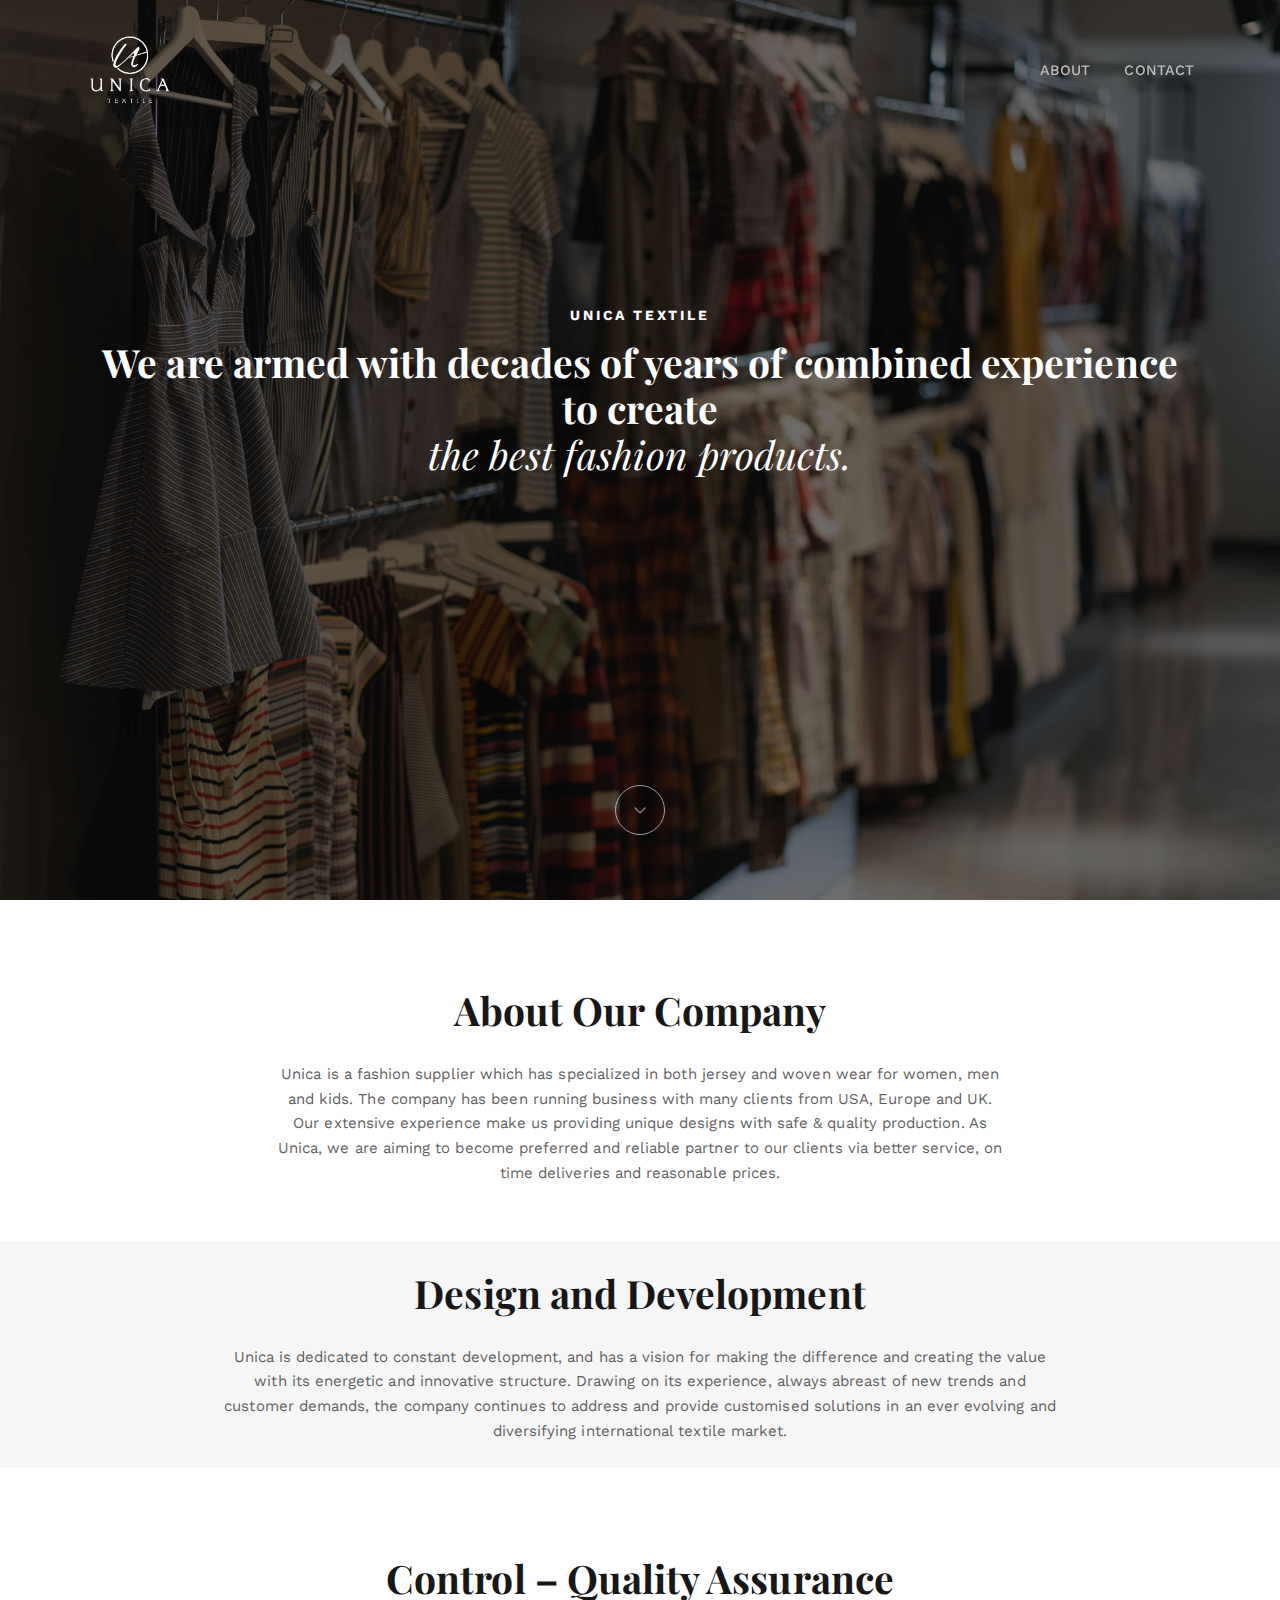
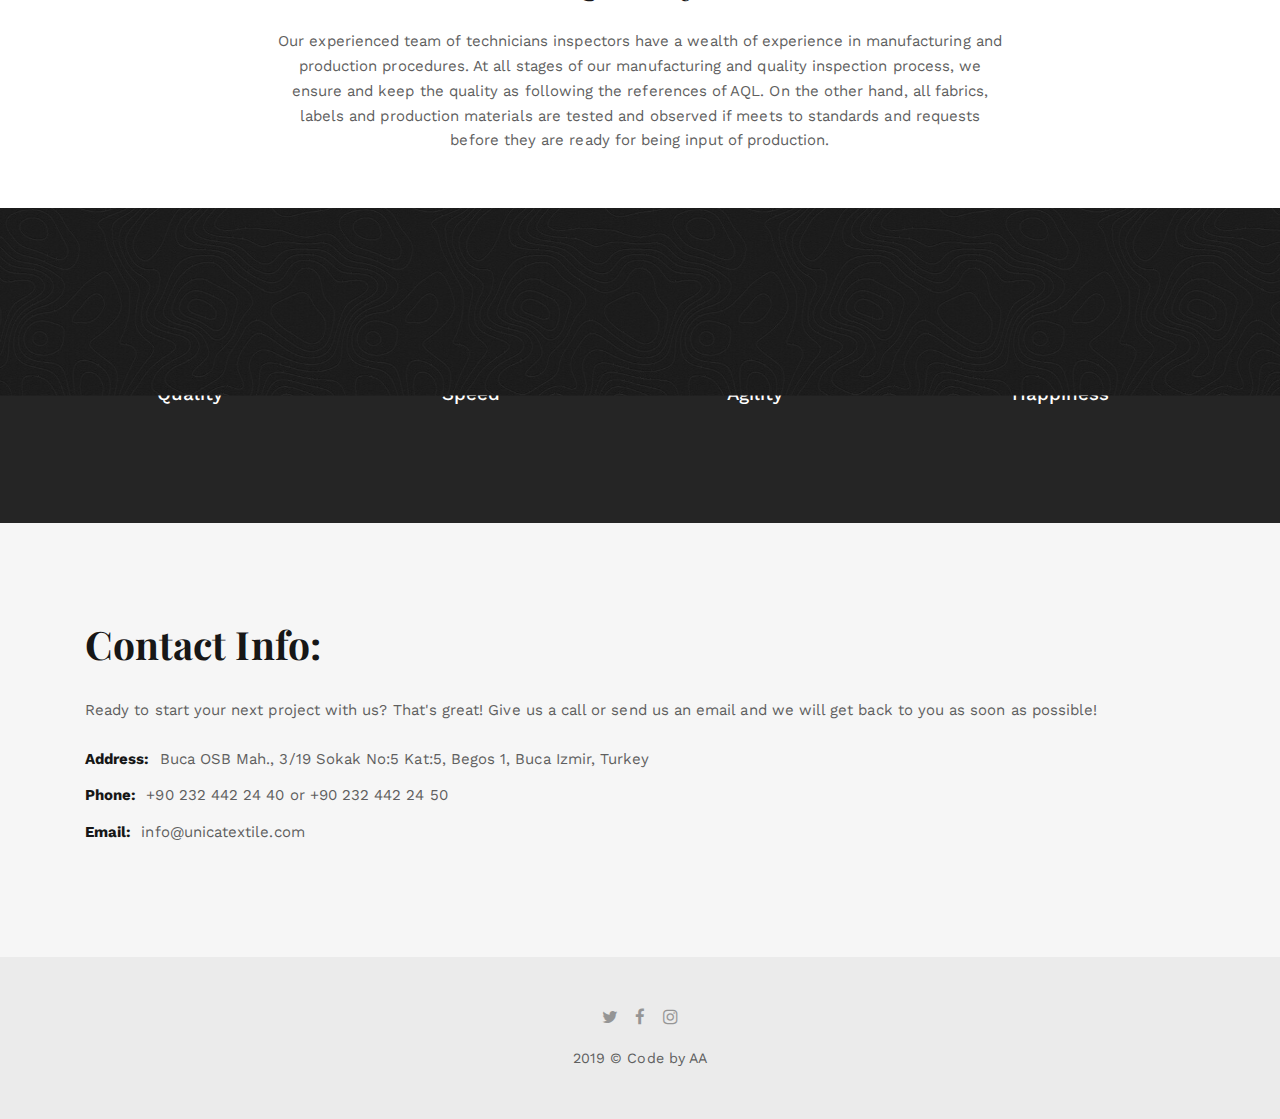
<file: index.html>
<!DOCTYPE html>
<html lang="en">

<head>
    <!-- Global site tag (gtag.js) - Google Analytics -->
    <script async src="https://www.googletagmanager.com/gtag/js?id=UA-104202555-1"></script>
    <script>
        window.dataLayer = window.dataLayer || [];
        function gtag() { dataLayer.push(arguments); }
        gtag('js', new Date());
        gtag('config', 'UA-104202555-1');
    </script>

    <meta charset="utf-8">
    <meta http-equiv="X-UA-Compatible" content="IE=edge">

    <title>Unica Textile</title>

    <meta name="description" content="Unica textile Turkey CASUALWEAR & SPORTSWEAR CUSTOM APPAREL MANUFACTURER ">
    <meta name="keywords"
        content="apparel, fashion, Turkey, manufaturer, sport, CASUALWEAR & SPORTSWEAR CUSTOM APPAREL MANUFACTURER,">
    <meta name="author" content="aa">

    <link rel="icon" type="image/png" href="assets/images/favicon.png">

    <meta name="viewport" content="width=device-width, initial-scale=1">

    <!-- START: Styles -->

    <!-- Google Fonts -->
    <link href="https://fonts.googleapis.com/css?family=Playfair+Display:400,400i,700,700i%7cWork+Sans:400,500,700"
        rel="stylesheet" type="text/css">
    <link rel="stylesheet" href="https://use.fontawesome.com/releases/v5.8.2/css/all.css"
        integrity="sha384-oS3vJWv+0UjzBfQzYUhtDYW+Pj2yciDJxpsK1OYPAYjqT085Qq/1cq5FLXAZQ7Ay" crossorigin="anonymous">

    <link rel="stylesheet" href="assets/css/combined.css">

    <!-- END: Styles -->



</head>

<body>




    <header class="nk-header">
        <!--
        START: Navbar
    -->
        <nav class="nk-navbar nk-navbar-top nk-navbar-sticky nk-navbar-transparent nk-navbar-white-text-on-top">
            <div class="container">
                <div class="nk-nav-table">
                    <a href="index.html" class="nk-nav-logo">
                        <img src="assets/images/logowhite.png" alt="" width="90" class="nk-nav-logo-onscroll">
                        <img src="assets/images/logo.png" alt="" width="90">
                    </a>

                    <ul class="nk-nav nk-nav-right hidden-md-down" data-nav-mobile="#nk-nav-mobile">
                        <li>
                            <a href="index.html#about">About</a>
                        </li>
                        
                        <li>
                            <a href="index.html#contact">Contact</a>
                        </li>
                    </ul>

                    <ul class="nk-nav nk-nav-right nk-nav-icons">
                        <li class="single-icon hidden-lg-up">
                            <a href="#" class="nk-navbar-full-toggle">
                                <span class="nk-icon-burger">
                                    <span class="nk-t-1"></span>
                                    <span class="nk-t-2"></span>
                                    <span class="nk-t-3"></span>
                                </span>
                            </a>
                        </li>
                    </ul>
                </div>
            </div>
        </nav>
        <!-- END: Navbar -->

    </header>




    <!--
    START: Navbar Mobile
-->
    <nav class="nk-navbar nk-navbar-full nk-navbar-align-center" id="nk-nav-mobile">
        <div class="nk-navbar-bg">
            <div class="bg-image" style="background-image: url('assets/images/bg-menu.jpg')"></div>
        </div>
        <div class="nk-nav-table">
            <div class="nk-nav-row">
                <div class="container">
                    <div class="nk-nav-header">

                        <div class="nk-nav-logo">
                            <a href="index.html" class="nk-nav-logo">
                                <img src="assets/images/logo.png" alt="" width="85">
                            </a>
                        </div>

                        <div class="nk-nav-close nk-navbar-full-toggle">
                            <span class="nk-icon-close"></span>
                        </div>
                    </div>
                </div>
            </div>
            <div class="nk-nav-row-full nk-nav-row">
                <div class="nano">
                    <div class="nano-content">
                        <div class="nk-nav-table">
                            <div class="nk-nav-row nk-nav-row-full nk-nav-row-center nk-navbar-mobile-content">
                                <ul class="nk-nav">
                                    <!-- Here will be inserted menu from [data-mobile-menu="#nk-nav-mobile"] -->
                                </ul>
                            </div>
                        </div>
                    </div>
                </div>
            </div>
        </div>
    </nav>
    <!-- END: Navbar Mobile -->


    <div class="nk-main">

        <!-- START: Header Title -->
        <div class="nk-header-title nk-header-title-full">
            <div class="bg-image">
                <div style="background-image: url('assets/images/bg.jpg');"></div>
                <div class="bg-image-overlay" style="background-color: rgba(12, 12, 12, 0.6);"></div>
            </div>
            <div class="nk-header-table">
                <div class="nk-header-table-cell">
                    <div class="container">

                        <h2 class="nk-subtitle text-white">Unica Textile</h2>


                        <h1 class="nk-title display-4 text-white">We are armed with decades of years of combined
                            experience to create
                            <br>
                            <em class="fw-400">the best fashion products.</em>
                        </h1>


                        <div class="nk-gap"></div>
                        <div class="nk-header-text text-white">
                            <div class="nk-gap-4"></div>
                        </div>


                    </div>
                </div>
            </div>

            <div>
                <a class="nk-header-title-scroll-down text-white" href="#nk-header-title-scroll-down">
                    <span class="pe-7s-angle-down"></span>
                </a>
            </div>

        </div>

        <div id="nk-header-title-scroll-down"></div>

        <!-- END: Header Title -->





        <!-- START: About Our Agency -->
        <div class="bg-white" id="about">
            <div class="container">
                <div class="row">
                    <div class="col-lg-8 offset-lg-2 text-xs-center">
                        <div class="nk-gap-4 mt-9"></div>

                        <h2 class="display-4">About Our Company</h2>
                        <div class="nk-gap mnt-5"></div>

                        <p>Unica is a fashion supplier which has specialized in both jersey and woven wear for women,
                            men and kids.
                            The company has been running business with many clients from USA, Europe and UK. Our
                            extensive experience make us providing unique designs with safe & quality production.
                            As Unica, we are aiming to become preferred and reliable partner to our clients via better
                            service, on time deliveries and reasonable prices.</p>

                        <!--     <img src="assets/images/about-me-signature.png" alt="" class="nk-img-fit"> -->

                        <div class="nk-gap-1 mt-25"></div>
                    </div>
                </div>

            </div>
        </div>
        <!-- END: About Our Agency -->
        <div>
            <div class="row">
                <div class="col-lg-8 offset-lg-2 text-xs-center">
                    <div class="nk-gap-1 mt-1"></div>

                    <h2 class="display-4">Design and Development</h2>
                    <div class="nk-gap mnt-5"></div>

                    <p>Unica is dedicated to constant development, and has a vision for making the difference and
                        creating the value with its energetic and innovative structure.
                        Drawing on its experience, always abreast of new trends and customer demands, the company
                        continues to address and provide customised solutions in an ever evolving and diversifying
                        international textile market.</p>

                    <!--     <img src="assets/images/about-me-signature.png" alt="" class="nk-img-fit"> -->


                </div>
            </div>
        </div>
        <div class="bg-white">
            <div class="container">
                <div class="row">
                    <div class="col-lg-8 offset-lg-2 text-xs-center">
                        <div class="nk-gap-4 mt-9"></div>

                        <h2 class="display-4">Control – Quality Assurance</h2>
                        <div class="nk-gap mnt-5"></div>

                        <p>Our experienced team of technicians inspectors have a wealth of experience in manufacturing
                            and production procedures.
                            At all stages of our manufacturing and quality inspection process, we ensure and keep the
                            quality as following the references of AQL.
                            On the other hand, all fabrics, labels and production materials are tested and observed if
                            meets to standards and requests before they are ready for being input of production.</p>
                        <!--     <img src="assets/images/about-me-signature.png" alt="" class="nk-img-fit"> -->

                        <div class="nk-gap-1 mt-25"></div>
                    </div>
                </div>

            </div>
        </div>
        <!-- START: Features -->
        <div class="nk-box bg-dark-1 text-white">
            <div class="bg-image bg-image-parallax" style="background-image: url('assets/images/bg-pattern.jpg');">
            </div>
            <div class="nk-gap-2 mnt-6"></div>
            <div class="container">
                <div class="row">
                    <div class="col-lg-8 offset-lg-2 text-xs-center">
                        <div class="nk-gap-2 mt-9"></div>
                        <h2 class="display-4 text-white">Our Values</h2>
                    </div>
                </div>
                <div class="row vertical-gap">
                    <div class="col-md-6 col-lg-3">
                        <div class="nk-ibox-1">
                            <div class="nk-ibox-icon">
                                <!-- <span class="pe-7s-diamond"></span> -->
                                <i class="far fa-gem"></i>
                            </div>
                            <div class="nk-ibox-cont">
                                <div class="nk-ibox-title">Quality</div>
                                <div class="nk-ibox-text"></div>
                            </div>
                        </div>
                    </div>
                    <div class="col-md-6 col-lg-3">
                        <div class="nk-ibox-1">
                            <div class="nk-ibox-icon">
                                <!-- <span class="pe-7s-clock"></span> -->
                                <!-- <i class="far fa-clock"></i> -->
                                <i class="fas fa-shipping-fast"></i>
                            </div>
                            <div class="nk-ibox-cont">
                                <div class="nk-ibox-title">Speed</div>

                            </div>
                        </div>
                    </div>
                    <div class="col-md-6 col-lg-3">
                        <div class="nk-ibox-1">
                            <div class="nk-ibox-icon">
                                <!-- <span class="pe-7s-star"></span> -->
                                <i class="fas fa-bullseye"></i>
                            </div>
                            <div class="nk-ibox-cont">
                                <div class="nk-ibox-title">Agility</div>
                                <div class="nk-ibox-text"></div>
                            </div>
                        </div>
                    </div>
                    <div class="col-md-6 col-lg-3">
                        <div class="nk-ibox-1">
                            <div class="nk-ibox-icon">
                                <!-- <span class="pe-7s-like"></span> -->
                                <i class="fas fa-heart"></i>
                            </div>
                            <div class="nk-ibox-cont">
                                <div class="nk-ibox-title">Happiness</div>
                                <div class="nk-ibox-text"></div>
                            </div>
                        </div>
                    </div>
                </div>
            </div>
            <div class="nk-gap-5 mnt-6"></div>
        </div>
        <!-- END: Features -->

        <!-- START: Portfolio 
        <div class="nk-box bg-white" id="projects">
            <div class="nk-gap-4 mt-5"></div>

            <h2 class="text-xs-center display-4">Projects</h2>

            <div class="nk-gap mnt-6"></div>
            <div class="container">
                <div class="row">
                    <div class="col-lg-8 offset-lg-2">
                        <div class="text-xs-center">Donec orci sem, pretium ac dolor et, faucibus faucibus mauris. Etiam,pellentesque faucibus. Vestibulum gravida volutpat ipsum non ultrices.
                        </div>
                    </div>
                </div>
            </div>

            <div class="nk-gap-2 mt-12"></div>
            <div class="container">
            <div class="nk-portfolio-list nk-isotope nk-isotope-3-cols">


                <div class="nk-isotope-item" data-filter="Mockup">
                    <div class="nk-portfolio-item nk-portfolio-item-square nk-portfolio-item-info-style-1">
                        <a href="portfolio-single.html" class="nk-portfolio-item-link"></a>
                        <div class="nk-portfolio-item-image">
                            <div style="background-image: url('assets/images/portfolio-7-sm.jpg');"></div>
                        </div>
                        <div class="nk-portfolio-item-info nk-portfolio-item-info-center text-xs-center">
                            <div>
                                <h2 class="portfolio-item-title h3">Vinyl Record</h2>
                                <div class="portfolio-item-category">Mockup</div>
                            </div>
                        </div>
                    </div>
                </div>


                <div class="nk-isotope-item" data-filter="Print">
                    <div class="nk-portfolio-item nk-portfolio-item-square nk-portfolio-item-info-style-1">
                        <a href="portfolio-single.html" class="nk-portfolio-item-link"></a>
                        <div class="nk-portfolio-item-image">
                            <div style="background-image: url('assets/images/portfolio-4-sm.jpg');"></div>
                        </div>
                        <div class="nk-portfolio-item-info nk-portfolio-item-info-center text-xs-center">
                            <div>
                                <h2 class="portfolio-item-title h3">Modern T-Shirt</h2>
                                <div class="portfolio-item-category">Print</div>
                            </div>
                        </div>
                    </div>
                </div>


                <div class="nk-isotope-item" data-filter="Branding">
                    <div class="nk-portfolio-item nk-portfolio-item-square nk-portfolio-item-info-style-1">
                        <a href="portfolio-single.html" class="nk-portfolio-item-link"></a>
                        <div class="nk-portfolio-item-image">
                            <div style="background-image: url('assets/images/portfolio-5-sm.jpg');"></div>
                        </div>
                        <div class="nk-portfolio-item-info nk-portfolio-item-info-center text-xs-center">
                            <div>
                                <h2 class="portfolio-item-title h3">Minimal Bag</h2>
                                <div class="portfolio-item-category">Branding</div>
                            </div>
                        </div>
                    </div>
                </div>


                <div class="nk-isotope-item" data-filter="Design">
                    <div class="nk-portfolio-item nk-portfolio-item-square nk-portfolio-item-info-style-1">
                        <a href="portfolio-single.html" class="nk-portfolio-item-link"></a>
                        <div class="nk-portfolio-item-image">
                            <div style="background-image: url('assets/images/portfolio-9-sm.jpg');"></div>
                        </div>
                        <div class="nk-portfolio-item-info nk-portfolio-item-info-center text-xs-center">
                            <div>
                                <h2 class="portfolio-item-title h3">Clean &amp; Groovy</h2>
                                <div class="portfolio-item-category">Design</div>
                            </div>
                        </div>
                    </div>
                </div>


                <div class="nk-isotope-item" data-filter="Design">
                    <div class="nk-portfolio-item nk-portfolio-item-square nk-portfolio-item-info-style-1">
                        <a href="portfolio-single.html" class="nk-portfolio-item-link"></a>
                        <div class="nk-portfolio-item-image">
                            <div style="background-image: url('assets/images/portfolio-3-sm.jpg');"></div>
                        </div>
                        <div class="nk-portfolio-item-info nk-portfolio-item-info-center text-xs-center">
                            <div>
                                <h2 class="portfolio-item-title h3">Minimal Mobile App</h2>
                                <div class="portfolio-item-category">Design</div>
                            </div>
                        </div>
                    </div>
                </div>


                <div class="nk-isotope-item" data-filter="Print">
                    <div class="nk-portfolio-item nk-portfolio-item-square nk-portfolio-item-info-style-1">
                        <a href="portfolio-single.html" class="nk-portfolio-item-link"></a>
                        <div class="nk-portfolio-item-image">
                            <div style="background-image: url('assets/images/portfolio-8-sm.jpg');"></div>
                        </div>
                        <div class="nk-portfolio-item-info nk-portfolio-item-info-center text-xs-center">
                            <div>
                                <h2 class="portfolio-item-title h3">White T-Shirt</h2>
                                <div class="portfolio-item-category">Print</div>
                            </div>
                        </div>
                    </div>
                </div>


                <div class="nk-isotope-item" data-filter="Branding">
                    <div class="nk-portfolio-item nk-portfolio-item-square nk-portfolio-item-info-style-1">
                        <a href="portfolio-single.html" class="nk-portfolio-item-link"></a>
                        <div class="nk-portfolio-item-image">
                            <div style="background-image: url('assets/images/portfolio-2-sm.jpg');"></div>
                        </div>
                        <div class="nk-portfolio-item-info nk-portfolio-item-info-center text-xs-center">
                            <div>
                                <h2 class="portfolio-item-title h3">Business Card</h2>
                                <div class="portfolio-item-category">Branding</div>
                            </div>
                        </div>
                    </div>
                </div>


                <div class="nk-isotope-item" data-filter="Photography">
                    <div class="nk-portfolio-item nk-portfolio-item-square nk-portfolio-item-info-style-1">
                        <a href="portfolio-single.html" class="nk-portfolio-item-link"></a>
                        <div class="nk-portfolio-item-image">
                            <div style="background-image: url('assets/images/portfolio-6-sm.jpg');"></div>
                        </div>
                        <div class="nk-portfolio-item-info nk-portfolio-item-info-center text-xs-center">
                            <div>
                                <h2 class="portfolio-item-title h3">Heja Stockholm</h2>
                                <div class="portfolio-item-category">Photography</div>
                            </div>
                        </div>
                    </div>
                </div>


                <div class="nk-isotope-item" data-filter="Photography">
                    <div class="nk-portfolio-item nk-portfolio-item-square nk-portfolio-item-info-style-1">
                        <a href="portfolio-single.html" class="nk-portfolio-item-link"></a>
                        <div class="nk-portfolio-item-image">
                            <div style="background-image: url('assets/images/portfolio-12-sm.jpg');"></div>
                        </div>
                        <div class="nk-portfolio-item-info nk-portfolio-item-info-center text-xs-center">
                            <div>
                                <h2 class="portfolio-item-title h3">Paper Bag</h2>
                                <div class="portfolio-item-category">Photography</div>
                            </div>
                        </div>
                    </div>
                </div>

            </div>
            </div>
            <div class="nk-gap-4 mt-15"></div>
        </div>
        END: Portfolio -->

        <!-- START: Reviews 
        <div class="nk-box bg-dark-1">
            <div class="bg-image bg-image-parallax" style="background-image: url('assets/images/bg-pattern.jpg');"></div>
            <div class="nk-gap-5 mnt-6"></div>
            <div class="nk-gap-3"></div>
            <div class="container-fluid">            
                <div class="nk-carousel nk-carousel-all-visible text-white" data-autoplay="18000" data-dots="true">
                    <div class="nk-carousel-inner">
                        <div>
                            <div>
                                <blockquote class="nk-blockquote-style-1 text-white">
                                    <p>Outstanding job and exceeded all expectations. It was a pleasure to work with them on a sizable first project and am looking forward to start the next one asap.</p>
                                    <cite>Michael Hopkins</cite>
                                </blockquote>
                                <div class="nk-gap-3 mt-10"></div>
                            </div>
                        </div>
                        <div>
                            <div>
                                <blockquote class="nk-blockquote-style-1 text-white">
                                    <p>Outstanding job and exceeded all expectations. It was a pleasure to work with them on a sizable first project and am looking forward to start the next one asap.</p>
                                    <cite>Michael Hopkins</cite>
                                </blockquote>
                                <div class="nk-gap-3 mt-10"></div>
                            </div>
                        </div>
                        <div>
                            <div>
                                <blockquote class="nk-blockquote-style-1 text-white">
                                    <p>Outstanding job and exceeded all expectations. It was a pleasure to work with them on a sizable first project and am looking forward to start the next one asap.</p>
                                    <cite>Michael Hopkins</cite>
                                </blockquote>
                                <div class="nk-gap-3 mt-10"></div>
                            </div>
                        </div>
                    </div>
                </div>
               
            </div>
            <div class="nk-gap-4 mt-3"></div>
        </div>
        END: Reviews -->

        <!-- START: Partners 
        <div class="bg-white" id="customers">
            <div class="container">
                <div class="row">
                    <div class="col-lg-8 offset-lg-2 text-xs-center">
                        <div class="nk-gap-2 mt-9"></div>

                        <h4 class="display-4">Our Customers</h3>

                    </div>
                </div>
                <div class="nk-carousel-2 nk-carousel-x4 nk-carousel-no-margin nk-carousel-all-visible">
                    <div class="nk-carousel-inner text-dark-4">
                        <div>
                            <div>
                                <div class="nk-box-1">
                                    <h5 class="text-dark-4"> Urban Outfitters</h5>
                                    <h5 class="text-dark-4"> Free People</h5>
                                    <h5 class="text-dark-4"> Urban Outfitters</h5>
                                </div>
                            </div>
                        </div>
                      
                        <div>
                            <div>
                                <div class="nk-box-1">
                                    <h5 class="text-dark-4"> Reserved</h5>
                                    <h5 class="text-dark-4"> Mohito</h5>

                                </div>
                            </div>
                        </div>
                        <div>
                            <div>
                                <div class="nk-box-1">
                                    <h5 class="text-dark-4"> CMG Group</h5>

                                </div>
                            </div>
                        </div>
                        <div>
                            <div>
                                <div class="nk-box-1">
                                    <h5 class="text-dark-4"> Encuentro</h5>

                                </div>
                            </div>
                        </div>
                        <div>
                            <div>
                                <div class="nk-box-1">
                                    <h5 class="text-dark-4"> Missguided</h5>

                                </div>
                            </div>
                        </div>



                    </div>
                </div>
            </div>
        </div>
           END: Partners -->

        <!-- START: Contact Info -->
        <div class="container" id="contact">
            <div class="nk-gap-5"></div>
            <div class="row vertical-gap">
                <div class="col-lg-12">
                    <!-- START: Info -->
                    <h2 class="display-4">Contact Info:</h2>
                    <div class="nk-gap mnt-3"></div>

                    <p>Ready to start your next project with us? That's great! Give us a call or send us an email and we
                        will get back to you as soon as possible!</p>

                    <ul class="nk-contact-info">
                        <li>
                            <strong>Address:</strong> Buca OSB Mah., 3/19 Sokak No:5 Kat:5, Begos 1, Buca Izmir, Turkey
                        </li>
                        <li>
                            <strong>Phone:</strong> +90 232 442 24 40 or +90 232 442 24 50</li>
                        <li>
                            <strong>Email:</strong> info@unicatextile.com</li>
                        <li>
                        </li>
                    </ul>
                    <!-- END: Info -->
                </div>
                <!-- Contact Form    
                  <div class="col-lg-7">
                   
                    <form action="#" class="nk-form nk-form-ajax">
                        <div class="row vertical-gap">
                            <div class="col-md-6">
                                <input type="text" class="form-control required" name="name" placeholder="Your Name">
                            </div>
                            <div class="col-md-6">
                                <input type="email" class="form-control required" name="email" placeholder="Your Email">
                            </div>
                        </div>

                        <div class="nk-gap-1"></div>
                        <input type="text" class="form-control required" name="title" placeholder="Your Title">

                        <div class="nk-gap-1"></div>
                        <textarea class="form-control required" name="message" rows="8" placeholder="Your Comment" aria-required="true"></textarea>
                        <div class="nk-gap-1"></div>
                        <div class="nk-form-response-success"></div>
                        <div class="nk-form-response-error"></div>
                        <button class="nk-btn">Send Message</button>
                    </form>
                     -->
            </div>
        </div>
        <div class="nk-gap-5"></div>
    </div>
    <!-- END: Contact Info -->




    <!--
    START: Footer
-->
    <footer class="nk-footer">


        <div class="nk-footer-cont">
            <div class="container text-xs-center">
                <div class="nk-footer-social">
                    <ul>
                        <li><a href="https://twitter.com/"><i class="fa fa-twitter"></i></a></li>
                        <li><a href="https://www.facebook.com//"><i class="fa fa-facebook"></i></a></li>
                        <li><a href="https://www.instagram.com/"><i class="fa fa-instagram"></i></a></li>
                    </ul>
                </div>

                <div class="nk-footer-text">
                    <p>2019 &copy; Code by AA</p>
                </div>
            </div>
        </div>
    </footer>
    <!-- END: Footer -->


    </div>




    <!-- START: Scripts -->

    <script src="assets/js/combined.js"></script>
    <!--Start of Tawk.to Script-->
    <script type="text/javascript">
        var Tawk_API = Tawk_API || {}, Tawk_LoadStart = new Date();
        (function () {
            var s1 = document.createElement("script"), s0 = document.getElementsByTagName("script")[0];
            s1.async = true;
            s1.src = 'https://embed.tawk.to/598877e1dbb01a218b4db23a/default';
            s1.charset = 'UTF-8';
            s1.setAttribute('crossorigin', '*');
            s0.parentNode.insertBefore(s1, s0);
        })();
    </script>
    <!--End of Tawk.to Script-->
    <!-- END: Scripts -->


</body>

</html>
</file>
<file: assets/css/combined.css>
@charset "UTF-8";html{font-family:sans-serif;line-height:1.15;-ms-text-size-adjust:100%;-webkit-text-size-adjust:100%}body{margin:0}details,footer,header,main,menu,nav,section{display:block}progress,video{display:inline-block}progress{vertical-align:baseline}[hidden],template{display:none}a{background-color:transparent;-webkit-text-decoration-skip:objects}a:active,a:hover{outline-width:0}b,strong{font-weight:inherit;font-weight:bolder}h1{font-size:2em;margin:.67em 0}img{border-style:none}svg:not(:root){overflow:hidden}code{font-family:monospace,monospace;font-size:1em}hr{box-sizing:content-box;height:0;overflow:visible}button,input,optgroup,select,textarea{font:inherit;margin:0}optgroup{font-weight:700}button,input{overflow:visible}button,select{text-transform:none}[type=reset],[type=submit],button,html [type=button]{-webkit-appearance:button}[type=button]::-moz-focus-inner,[type=reset]::-moz-focus-inner,[type=submit]::-moz-focus-inner,button::-moz-focus-inner{border-style:none;padding:0}[type=button]:-moz-focusring,[type=reset]:-moz-focusring,[type=submit]:-moz-focusring,button:-moz-focusring{outline:1px dotted ButtonText}textarea{overflow:auto}[type=checkbox],[type=radio]{box-sizing:border-box;padding:0}[type=number]::-webkit-inner-spin-button,[type=number]::-webkit-outer-spin-button{height:auto}[type=search]{-webkit-appearance:textfield;outline-offset:-2px}[type=search]::-webkit-search-cancel-button,[type=search]::-webkit-search-decoration{-webkit-appearance:none}::-webkit-input-placeholder{color:inherit;opacity:.54}::-webkit-file-upload-button{-webkit-appearance:button;font:inherit}@media print{*,:after,:before,:first-letter,blockquote:first-line,div:first-line,li:first-line,p:first-line{text-shadow:none!important;box-shadow:none!important}a,a:visited{text-decoration:underline}blockquote{border:1px solid #999;page-break-inside:avoid}thead{display:table-header-group}img,tr{page-break-inside:avoid}h2,h3,p{orphans:3;widows:3}h2,h3{page-break-after:avoid}.navbar{display:none}.tag{border:1px solid #000}.table{border-collapse:collapse!important}.table td,.table th{background-color:#fff!important}}html{box-sizing:border-box}*,:after,:before{box-sizing:inherit}@-ms-viewport{width:device-width}html{font-size:16px;-ms-overflow-style:scrollbar;-webkit-tap-highlight-color:transparent}body{font-family:-apple-system,BlinkMacSystemFont,Segoe UI,Roboto,Helvetica Neue,Arial,sans-serif;font-size:1rem;font-weight:400;line-height:1.5;color:#373a3c;background-color:#fff}[tabindex="-1"]:focus{outline:0!important}h1,h2,h3,h4,h5,h6{margin-top:0;margin-bottom:.5rem}p{margin-top:0}address,p{margin-bottom:1rem}address{font-style:normal;line-height:inherit}ol,ul{margin-top:0;margin-bottom:1rem}ol ol,ol ul,ul ol,ul ul{margin-bottom:0}dt{font-weight:700}blockquote{margin:0 0 1rem}a{color:#0275d8;text-decoration:none}a:focus,a:hover{color:#014c8c;text-decoration:underline}a:focus{outline:5px auto -webkit-focus-ring-color;outline-offset:-2px}a:not([href]):not([tabindex]),a:not([href]):not([tabindex]):focus,a:not([href]):not([tabindex]):hover{color:inherit;text-decoration:none}a:not([href]):not([tabindex]):focus{outline:0}img{vertical-align:middle}[role=button]{cursor:pointer}[role=button],a,area,button,input,label,select,textarea{-ms-touch-action:manipulation;touch-action:manipulation}table{border-collapse:collapse;background-color:transparent}caption{padding-top:.75rem;padding-bottom:.75rem;color:#818a91;caption-side:bottom}caption,th{text-align:left}label{display:inline-block;margin-bottom:.5rem}button:focus{outline:1px dotted;outline:5px auto -webkit-focus-ring-color}button,input,select,textarea{line-height:inherit}input[type=checkbox]:disabled,input[type=radio]:disabled{cursor:not-allowed}input[type=date],input[type=datetime-local],input[type=month],input[type=time]{-webkit-appearance:listbox}textarea{resize:vertical}input[type=search]{-webkit-appearance:none}[hidden]{display:none!important}.h1,.h2,.h3,.h4,.h5,.h6,h1,h2,h3,h4,h5,h6{margin-bottom:.5rem;font-family:inherit;font-weight:500;line-height:1.1;color:inherit}.h1,h1{font-size:2.5rem}.h2,h2{font-size:2rem}.h3,h3{font-size:1.75rem}.h4,h4{font-size:1.5rem}.h5,h5{font-size:1.25rem}.h6,h6{font-size:1rem}.display-1{font-size:6rem;font-weight:300}.display-2{font-size:5.5rem;font-weight:300}.display-3{font-size:4.5rem;font-weight:300}.display-4{font-size:3.5rem;font-weight:300}hr{margin-top:1rem;margin-bottom:1rem;border:0;border-top:1px solid rgba(0,0,0,.1)}.list-inline{padding-left:0;list-style:none}.list-inline-item{display:inline-block}.list-inline-item:not(:last-child){margin-right:5px}.blockquote{padding:.5rem 1rem;margin-bottom:1rem;font-size:1.25rem;border-left:.25rem solid #eceeef}.blockquote-footer{display:block;font-size:80%;color:#818a91}.blockquote-footer:before{content:"\2014 \00A0"}.blockquote-reverse{padding-right:1rem;padding-left:0;text-align:right;border-right:.25rem solid #eceeef;border-left:0}.blockquote-reverse .blockquote-footer:before{content:""}.blockquote-reverse .blockquote-footer:after{content:"\00A0 \2014"}.carousel-inner>.carousel-item>a>img,.carousel-inner>.carousel-item>img,.img-fluid,.img-thumbnail{max-width:100%;height:auto}.img-thumbnail{padding:.25rem;background-color:#fff;border:1px solid #ddd;border-radius:.25rem;-webkit-transition:all .2s ease-in-out;transition:all .2s ease-in-out}code{font-family:Menlo,Monaco,Consolas,Liberation Mono,Courier New,monospace;padding:.2rem .4rem;font-size:90%;color:#bd4147;background-color:#f7f7f9;border-radius:.25rem}.container{margin-left:auto;margin-right:auto;padding-right:15px;padding-left:15px}.container:after{content:"";display:table;clear:both}@media (min-width:576px){.container{padding-right:15px;padding-left:15px}}@media (min-width:768px){.container{padding-right:15px;padding-left:15px}}@media (min-width:992px){.container{padding-right:15px;padding-left:15px}}@media (min-width:1200px){.container{padding-right:15px;padding-left:15px}}@media (min-width:576px){.container{width:540px;max-width:100%}}@media (min-width:768px){.container{width:720px;max-width:100%}}@media (min-width:992px){.container{width:960px;max-width:100%}}@media (min-width:1200px){.container{width:1140px;max-width:100%}}.container-fluid{margin-left:auto;margin-right:auto;padding-right:15px;padding-left:15px}.container-fluid:after{content:"";display:table;clear:both}@media (min-width:576px){.container-fluid{padding-right:15px;padding-left:15px}}@media (min-width:768px){.container-fluid{padding-right:15px;padding-left:15px}}@media (min-width:992px){.container-fluid{padding-right:15px;padding-left:15px}}@media (min-width:1200px){.container-fluid{padding-right:15px;padding-left:15px}}.row{margin-right:-15px;margin-left:-15px}.row:after{content:"";display:table;clear:both}@media (min-width:576px){.row{margin-right:-15px;margin-left:-15px}}@media (min-width:768px){.row{margin-right:-15px;margin-left:-15px}}@media (min-width:992px){.row{margin-right:-15px;margin-left:-15px}}@media (min-width:1200px){.row{margin-right:-15px;margin-left:-15px}}.col-lg,.col-lg-1,.col-lg-2,.col-lg-3,.col-lg-4,.col-lg-5,.col-lg-6,.col-lg-7,.col-lg-8,.col-lg-9,.col-lg-10,.col-lg-11,.col-lg-12,.col-md,.col-md-1,.col-md-2,.col-md-3,.col-md-4,.col-md-5,.col-md-6,.col-md-7,.col-md-8,.col-md-9,.col-md-10,.col-md-11,.col-md-12,.col-sm,.col-sm-1,.col-sm-2,.col-sm-3,.col-sm-4,.col-sm-5,.col-sm-6,.col-sm-7,.col-sm-8,.col-sm-9,.col-sm-10,.col-sm-11,.col-sm-12,.col-xs,.col-xs-1,.col-xs-2,.col-xs-3,.col-xs-4,.col-xs-5,.col-xs-6,.col-xs-7,.col-xs-8,.col-xs-9,.col-xs-10,.col-xs-11,.col-xs-12{position:relative;min-height:1px;padding-right:15px;padding-left:15px}@media (min-width:576px){.col-lg,.col-lg-1,.col-lg-2,.col-lg-3,.col-lg-4,.col-lg-5,.col-lg-6,.col-lg-7,.col-lg-8,.col-lg-9,.col-lg-10,.col-lg-11,.col-lg-12,.col-md,.col-md-1,.col-md-2,.col-md-3,.col-md-4,.col-md-5,.col-md-6,.col-md-7,.col-md-8,.col-md-9,.col-md-10,.col-md-11,.col-md-12,.col-sm,.col-sm-1,.col-sm-2,.col-sm-3,.col-sm-4,.col-sm-5,.col-sm-6,.col-sm-7,.col-sm-8,.col-sm-9,.col-sm-10,.col-sm-11,.col-sm-12,.col-xs,.col-xs-1,.col-xs-2,.col-xs-3,.col-xs-4,.col-xs-5,.col-xs-6,.col-xs-7,.col-xs-8,.col-xs-9,.col-xs-10,.col-xs-11,.col-xs-12{padding-right:15px;padding-left:15px}}@media (min-width:768px){.col-lg,.col-lg-1,.col-lg-2,.col-lg-3,.col-lg-4,.col-lg-5,.col-lg-6,.col-lg-7,.col-lg-8,.col-lg-9,.col-lg-10,.col-lg-11,.col-lg-12,.col-md,.col-md-1,.col-md-2,.col-md-3,.col-md-4,.col-md-5,.col-md-6,.col-md-7,.col-md-8,.col-md-9,.col-md-10,.col-md-11,.col-md-12,.col-sm,.col-sm-1,.col-sm-2,.col-sm-3,.col-sm-4,.col-sm-5,.col-sm-6,.col-sm-7,.col-sm-8,.col-sm-9,.col-sm-10,.col-sm-11,.col-sm-12,.col-xs,.col-xs-1,.col-xs-2,.col-xs-3,.col-xs-4,.col-xs-5,.col-xs-6,.col-xs-7,.col-xs-8,.col-xs-9,.col-xs-10,.col-xs-11,.col-xs-12{padding-right:15px;padding-left:15px}}@media (min-width:992px){.col-lg,.col-lg-1,.col-lg-2,.col-lg-3,.col-lg-4,.col-lg-5,.col-lg-6,.col-lg-7,.col-lg-8,.col-lg-9,.col-lg-10,.col-lg-11,.col-lg-12,.col-md,.col-md-1,.col-md-2,.col-md-3,.col-md-4,.col-md-5,.col-md-6,.col-md-7,.col-md-8,.col-md-9,.col-md-10,.col-md-11,.col-md-12,.col-sm,.col-sm-1,.col-sm-2,.col-sm-3,.col-sm-4,.col-sm-5,.col-sm-6,.col-sm-7,.col-sm-8,.col-sm-9,.col-sm-10,.col-sm-11,.col-sm-12,.col-xs,.col-xs-1,.col-xs-2,.col-xs-3,.col-xs-4,.col-xs-5,.col-xs-6,.col-xs-7,.col-xs-8,.col-xs-9,.col-xs-10,.col-xs-11,.col-xs-12{padding-right:15px;padding-left:15px}}@media (min-width:1200px){.col-lg,.col-lg-1,.col-lg-2,.col-lg-3,.col-lg-4,.col-lg-5,.col-lg-6,.col-lg-7,.col-lg-8,.col-lg-9,.col-lg-10,.col-lg-11,.col-lg-12,.col-md,.col-md-1,.col-md-2,.col-md-3,.col-md-4,.col-md-5,.col-md-6,.col-md-7,.col-md-8,.col-md-9,.col-md-10,.col-md-11,.col-md-12,.col-sm,.col-sm-1,.col-sm-2,.col-sm-3,.col-sm-4,.col-sm-5,.col-sm-6,.col-sm-7,.col-sm-8,.col-sm-9,.col-sm-10,.col-sm-11,.col-sm-12,.col-xs,.col-xs-1,.col-xs-2,.col-xs-3,.col-xs-4,.col-xs-5,.col-xs-6,.col-xs-7,.col-xs-8,.col-xs-9,.col-xs-10,.col-xs-11,.col-xs-12{padding-right:15px;padding-left:15px}}.col-xs-1{float:left;width:8.333333%}.col-xs-2{float:left;width:16.666667%}.col-xs-3{float:left;width:25%}.col-xs-4{float:left;width:33.333333%}.col-xs-5{float:left;width:41.666667%}.col-xs-6{float:left;width:50%}.col-xs-7{float:left;width:58.333333%}.col-xs-8{float:left;width:66.666667%}.col-xs-9{float:left;width:75%}.col-xs-10{float:left;width:83.333333%}.col-xs-11{float:left;width:91.666667%}.col-xs-12{float:left;width:100%}.push-xs-0{left:auto}.push-xs-1{left:8.333333%}.push-xs-2{left:16.666667%}.push-xs-3{left:25%}.push-xs-4{left:33.333333%}.push-xs-5{left:41.666667%}.push-xs-6{left:50%}.push-xs-7{left:58.333333%}.push-xs-8{left:66.666667%}.push-xs-9{left:75%}.push-xs-10{left:83.333333%}.push-xs-11{left:91.666667%}.push-xs-12{left:100%}.offset-xs-1{margin-left:8.333333%}.offset-xs-2{margin-left:16.666667%}.offset-xs-3{margin-left:25%}.offset-xs-4{margin-left:33.333333%}.offset-xs-5{margin-left:41.666667%}.offset-xs-6{margin-left:50%}.offset-xs-7{margin-left:58.333333%}.offset-xs-8{margin-left:66.666667%}.offset-xs-9{margin-left:75%}.offset-xs-10{margin-left:83.333333%}.offset-xs-11{margin-left:91.666667%}@media (min-width:576px){.col-sm-1{float:left;width:8.333333%}.col-sm-2{float:left;width:16.666667%}.col-sm-3{float:left;width:25%}.col-sm-4{float:left;width:33.333333%}.col-sm-5{float:left;width:41.666667%}.col-sm-6{float:left;width:50%}.col-sm-7{float:left;width:58.333333%}.col-sm-8{float:left;width:66.666667%}.col-sm-9{float:left;width:75%}.col-sm-10{float:left;width:83.333333%}.col-sm-11{float:left;width:91.666667%}.col-sm-12{float:left;width:100%}.push-sm-0{left:auto}.push-sm-1{left:8.333333%}.push-sm-2{left:16.666667%}.push-sm-3{left:25%}.push-sm-4{left:33.333333%}.push-sm-5{left:41.666667%}.push-sm-6{left:50%}.push-sm-7{left:58.333333%}.push-sm-8{left:66.666667%}.push-sm-9{left:75%}.push-sm-10{left:83.333333%}.push-sm-11{left:91.666667%}.push-sm-12{left:100%}.offset-sm-0{margin-left:0}.offset-sm-1{margin-left:8.333333%}.offset-sm-2{margin-left:16.666667%}.offset-sm-3{margin-left:25%}.offset-sm-4{margin-left:33.333333%}.offset-sm-5{margin-left:41.666667%}.offset-sm-6{margin-left:50%}.offset-sm-7{margin-left:58.333333%}.offset-sm-8{margin-left:66.666667%}.offset-sm-9{margin-left:75%}.offset-sm-10{margin-left:83.333333%}.offset-sm-11{margin-left:91.666667%}}@media (min-width:768px){.col-md-1{float:left;width:8.333333%}.col-md-2{float:left;width:16.666667%}.col-md-3{float:left;width:25%}.col-md-4{float:left;width:33.333333%}.col-md-5{float:left;width:41.666667%}.col-md-6{float:left;width:50%}.col-md-7{float:left;width:58.333333%}.col-md-8{float:left;width:66.666667%}.col-md-9{float:left;width:75%}.col-md-10{float:left;width:83.333333%}.col-md-11{float:left;width:91.666667%}.col-md-12{float:left;width:100%}.push-md-0{left:auto}.push-md-1{left:8.333333%}.push-md-2{left:16.666667%}.push-md-3{left:25%}.push-md-4{left:33.333333%}.push-md-5{left:41.666667%}.push-md-6{left:50%}.push-md-7{left:58.333333%}.push-md-8{left:66.666667%}.push-md-9{left:75%}.push-md-10{left:83.333333%}.push-md-11{left:91.666667%}.push-md-12{left:100%}.offset-md-0{margin-left:0}.offset-md-1{margin-left:8.333333%}.offset-md-2{margin-left:16.666667%}.offset-md-3{margin-left:25%}.offset-md-4{margin-left:33.333333%}.offset-md-5{margin-left:41.666667%}.offset-md-6{margin-left:50%}.offset-md-7{margin-left:58.333333%}.offset-md-8{margin-left:66.666667%}.offset-md-9{margin-left:75%}.offset-md-10{margin-left:83.333333%}.offset-md-11{margin-left:91.666667%}}@media (min-width:992px){.col-lg-1{float:left;width:8.333333%}.col-lg-2{float:left;width:16.666667%}.col-lg-3{float:left;width:25%}.col-lg-4{float:left;width:33.333333%}.col-lg-5{float:left;width:41.666667%}.col-lg-6{float:left;width:50%}.col-lg-7{float:left;width:58.333333%}.col-lg-8{float:left;width:66.666667%}.col-lg-9{float:left;width:75%}.col-lg-10{float:left;width:83.333333%}.col-lg-11{float:left;width:91.666667%}.col-lg-12{float:left;width:100%}.push-lg-0{left:auto}.push-lg-1{left:8.333333%}.push-lg-2{left:16.666667%}.push-lg-3{left:25%}.push-lg-4{left:33.333333%}.push-lg-5{left:41.666667%}.push-lg-6{left:50%}.push-lg-7{left:58.333333%}.push-lg-8{left:66.666667%}.push-lg-9{left:75%}.push-lg-10{left:83.333333%}.push-lg-11{left:91.666667%}.push-lg-12{left:100%}.offset-lg-0{margin-left:0}.offset-lg-1{margin-left:8.333333%}.offset-lg-2{margin-left:16.666667%}.offset-lg-3{margin-left:25%}.offset-lg-4{margin-left:33.333333%}.offset-lg-5{margin-left:41.666667%}.offset-lg-6{margin-left:50%}.offset-lg-7{margin-left:58.333333%}.offset-lg-8{margin-left:66.666667%}.offset-lg-9{margin-left:75%}.offset-lg-10{margin-left:83.333333%}.offset-lg-11{margin-left:91.666667%}}.table{width:100%;max-width:100%;margin-bottom:1rem}.table td,.table th{padding:.75rem;vertical-align:top;border-top:1px solid #eceeef}.table thead th{vertical-align:bottom;border-bottom:2px solid #eceeef}.table tbody+tbody{border-top:2px solid #eceeef}.table .table{background-color:#fff}.table-sm td,.table-sm th{padding:.3rem}.table-active,.table-active>td,.table-active>th,.table-hover .table-active:hover,.table-hover .table-active:hover>td,.table-hover .table-active:hover>th,.table-hover tbody tr:hover{background-color:rgba(0,0,0,.075)}.table-success,.table-success>td,.table-success>th{background-color:#dff0d8}.table-hover .table-success:hover,.table-hover .table-success:hover>td,.table-hover .table-success:hover>th{background-color:#d0e9c6}.table-info,.table-info>td,.table-info>th{background-color:#d9edf7}.table-hover .table-info:hover,.table-hover .table-info:hover>td,.table-hover .table-info:hover>th{background-color:#c4e3f3}.thead-default th{color:#55595c;background-color:#eceeef}.table-reflow thead{float:left}.table-reflow tbody{display:block;white-space:nowrap}.table-reflow td,.table-reflow th{border-top:1px solid #eceeef;border-left:1px solid #eceeef}.table-reflow td:last-child,.table-reflow th:last-child{border-right:1px solid #eceeef}.table-reflow tbody:last-child tr:last-child td,.table-reflow tbody:last-child tr:last-child th,.table-reflow tfoot:last-child tr:last-child td,.table-reflow tfoot:last-child tr:last-child th,.table-reflow thead:last-child tr:last-child td,.table-reflow thead:last-child tr:last-child th{border-bottom:1px solid #eceeef}.table-reflow tr{float:left}.table-reflow tr td,.table-reflow tr th{display:block!important;border:1px solid #eceeef}.form-control{display:block;width:100%;padding:.5rem .75rem;font-size:1rem;line-height:1.25;color:#55595c;background-color:#fff;background-image:none;background-clip:padding-box;border:1px solid rgba(0,0,0,.15);border-radius:.25rem}.form-control::-ms-expand{background-color:transparent;border:0}.form-control:focus{color:#55595c;background-color:#fff;border-color:#66afe9;outline:0}.form-control::-webkit-input-placeholder{color:#999;opacity:1}.form-control::-moz-placeholder{color:#999;opacity:1}.form-control:-ms-input-placeholder{color:#999;opacity:1}.form-control::placeholder{color:#999;opacity:1}.form-control:disabled,.form-control[readonly]{background-color:#eceeef;opacity:1}.form-control:disabled{cursor:not-allowed}select.form-control:not([size]):not([multiple]){height:calc(2.5rem - 2px)}select.form-control:focus::-ms-value{color:#55595c;background-color:#fff}.form-control-file,.form-control-range{display:block}.col-form-label{padding-top:.5rem;padding-bottom:.5rem;margin-bottom:0}.col-form-label-lg{padding-top:.75rem;padding-bottom:.75rem;font-size:1.25rem}.col-form-label-sm{padding-top:.25rem;padding-bottom:.25rem;font-size:.875rem}.form-control-static{padding-top:.5rem;padding-bottom:.5rem;line-height:1.25;border:solid transparent;border-width:1px 0}.form-control-static.form-control-lg,.form-control-static.form-control-sm{padding-right:0;padding-left:0}.form-control-sm{padding:.25rem .5rem;font-size:.875rem;border-radius:.2rem}select.form-control-sm:not([size]):not([multiple]){height:1.8125rem}.form-control-lg{padding:.75rem 1.5rem;font-size:1.25rem;border-radius:.3rem}select.form-control-lg:not([size]):not([multiple]){height:3.166667rem}.form-text{display:block;margin-top:.25rem}.form-check{position:relative;display:block;margin-bottom:.75rem}.form-check+.form-check{margin-top:-.25rem}.form-check.disabled .form-check-label{color:#818a91;cursor:not-allowed}.form-check-label{padding-left:1.25rem;margin-bottom:0;cursor:pointer}.form-check-input{position:absolute;margin-top:.25rem;margin-left:-1.25rem}.form-check-input:only-child{position:static}.form-check-inline{position:relative;display:inline-block;padding-left:1.25rem;margin-bottom:0;vertical-align:middle;cursor:pointer}.form-check-inline+.form-check-inline{margin-left:.75rem}.form-check-inline.disabled{color:#818a91;cursor:not-allowed}.form-control-success{padding-right:2.25rem;background-repeat:no-repeat;background-position:center right .625rem;background-size:1.25rem 1.25rem}.has-success .col-form-label,.has-success .form-check-inline,.has-success .form-check-label,.has-success .form-control-label{color:#5cb85c}.has-success .form-control{border-color:#5cb85c}.has-success .form-control-success{background-image:url("data:image/svg+xml;charset=utf8,%3Csvg xmlns='http://www.w3.org/2000/svg' viewBox='0 0 8 8'%3E%3Cpath fill='%235cb85c' d='M2.3 6.73L.6 4.53c-.4-1.04.46-1.4 1.1-.8l1.1 1.4 3.4-3.8c.6-.63 1.6-.27 1.2.7l-4 4.6c-.43.5-.8.4-1.1.1z'/%3E%3C/svg%3E")}@media (min-width:576px){.form-inline .form-control{display:inline-block;width:auto;vertical-align:middle}.form-inline .form-control-static{display:inline-block}.form-inline .form-check,.form-inline .form-control-label{margin-bottom:0;vertical-align:middle}.form-inline .form-check{display:inline-block;margin-top:0}.form-inline .form-check-label{padding-left:0}.form-inline .form-check-input{position:relative;margin-left:0}}.btn{display:inline-block;font-weight:400;line-height:1.25;text-align:center;white-space:nowrap;vertical-align:middle;cursor:pointer;-webkit-user-select:none;-moz-user-select:none;-ms-user-select:none;user-select:none;border:1px solid transparent;padding:.5rem 1rem;font-size:1rem;border-radius:.25rem}.btn.active.focus,.btn.active:focus,.btn.focus,.btn:active.focus,.btn:active:focus,.btn:focus{outline:5px auto -webkit-focus-ring-color;outline-offset:-2px}.btn.focus,.btn:focus,.btn:hover{text-decoration:none}.btn.active,.btn:active{background-image:none;outline:0}.btn.disabled,.btn:disabled{cursor:not-allowed;opacity:.65}a.btn.disabled{pointer-events:none}.btn-info{color:#fff;background-color:#5bc0de;border-color:#5bc0de}.btn-info.focus,.btn-info:focus,.btn-info:hover{color:#fff;background-color:#31b0d5;border-color:#2aabd2}.btn-info.active,.btn-info:active,.open>.btn-info.dropdown-toggle{color:#fff;background-color:#31b0d5;border-color:#2aabd2;background-image:none}.btn-info.active.focus,.btn-info.active:focus,.btn-info.active:hover,.btn-info:active.focus,.btn-info:active:focus,.btn-info:active:hover,.open>.btn-info.dropdown-toggle.focus,.open>.btn-info.dropdown-toggle:focus,.open>.btn-info.dropdown-toggle:hover{color:#fff;background-color:#269abc;border-color:#1f7e9a}.btn-info.disabled.focus,.btn-info.disabled:focus,.btn-info.disabled:hover,.btn-info:disabled.focus,.btn-info:disabled:focus,.btn-info:disabled:hover{background-color:#5bc0de;border-color:#5bc0de}.btn-success{color:#fff;background-color:#5cb85c;border-color:#5cb85c}.btn-success.focus,.btn-success:focus,.btn-success:hover{color:#fff;background-color:#449d44;border-color:#419641}.btn-success.active,.btn-success:active,.open>.btn-success.dropdown-toggle{color:#fff;background-color:#449d44;border-color:#419641;background-image:none}.btn-success.active.focus,.btn-success.active:focus,.btn-success.active:hover,.btn-success:active.focus,.btn-success:active:focus,.btn-success:active:hover,.open>.btn-success.dropdown-toggle.focus,.open>.btn-success.dropdown-toggle:focus,.open>.btn-success.dropdown-toggle:hover{color:#fff;background-color:#398439;border-color:#2d672d}.btn-success.disabled.focus,.btn-success.disabled:focus,.btn-success.disabled:hover,.btn-success:disabled.focus,.btn-success:disabled:focus,.btn-success:disabled:hover{background-color:#5cb85c;border-color:#5cb85c}.btn-link{font-weight:400;color:#0275d8;border-radius:0}.btn-link,.btn-link.active,.btn-link:active,.btn-link:disabled{background-color:transparent}.btn-link,.btn-link:active,.btn-link:focus,.btn-link:hover{border-color:transparent}.btn-link:focus,.btn-link:hover{color:#014c8c;text-decoration:underline;background-color:transparent}.btn-link:disabled:focus,.btn-link:disabled:hover{color:#818a91;text-decoration:none}.btn-lg{padding:.75rem 1.5rem;font-size:1.25rem;border-radius:.3rem}.btn-sm{padding:.25rem .5rem;font-size:.875rem;border-radius:.2rem}.btn-block{display:block;width:100%}.btn-block+.btn-block{margin-top:.5rem}input[type=button].btn-block,input[type=reset].btn-block,input[type=submit].btn-block{width:100%}.fade{opacity:0;-webkit-transition:opacity .15s linear;transition:opacity .15s linear}.fade.active{opacity:1}.collapse{display:none}.collapse.active{display:block}tr.collapse.active{display:table-row}tbody.collapse.active{display:table-row-group}.collapsing{height:0;overflow:hidden;-webkit-transition-timing-function:ease;transition-timing-function:ease;-webkit-transition-duration:.35s;transition-duration:.35s;-webkit-transition-property:height;transition-property:height}.collapsing,.dropdown{position:relative}.dropdown-toggle:after{display:inline-block;width:0;height:0;margin-left:.3em;vertical-align:middle;content:"";border-top:.3em solid;border-right:.3em solid transparent;border-left:.3em solid transparent}.dropdown-toggle:focus{outline:0}.dropdown-menu{position:absolute;top:100%;left:0;z-index:1000;display:none;float:left;min-width:10rem;padding:.5rem 0;margin:.125rem 0 0;font-size:1rem;color:#373a3c;text-align:left;list-style:none;background-color:#fff;background-clip:padding-box;border:1px solid rgba(0,0,0,.15);border-radius:.25rem}.dropdown-item{display:block;width:100%;padding:3px 1.5rem;clear:both;font-weight:400;color:#373a3c;text-align:inherit;white-space:nowrap;background:0 0;border:0}.dropdown-item:focus,.dropdown-item:hover{color:#2b2d2f;text-decoration:none;background-color:#f5f5f5}.dropdown-item.active,.dropdown-item.active:focus,.dropdown-item.active:hover{color:#fff;text-decoration:none;background-color:#0275d8;outline:0}.dropdown-item.disabled,.dropdown-item.disabled:focus,.dropdown-item.disabled:hover{color:#818a91}.dropdown-item.disabled:focus,.dropdown-item.disabled:hover{text-decoration:none;cursor:not-allowed;background-color:transparent;background-image:none;filter:"progid:DXImageTransform.Microsoft.gradient(enabled = false)"}.active>.dropdown-menu{display:block}.active>a{outline:0}.dropdown-menu-right{right:0;left:auto}.dropdown-menu-left{right:auto;left:0}.dropdown-header{display:block;padding:.5rem 1.5rem;margin-bottom:0;font-size:.875rem;color:#818a91;white-space:nowrap}.dropdown-backdrop{position:fixed;top:0;right:0;bottom:0;left:0;z-index:990}.navbar-fixed-bottom .dropdown .dropdown-menu{top:auto;bottom:100%;margin-bottom:.125rem}.btn+.dropdown-toggle-split{padding-right:.75rem;padding-left:.75rem}.btn+.dropdown-toggle-split:after{margin-left:0}.btn-sm+.dropdown-toggle-split{padding-right:.375rem;padding-left:.375rem}.btn-lg+.dropdown-toggle-split{padding-right:1.125rem;padding-left:1.125rem}[data-toggle=buttons]>.btn input[type=checkbox],[data-toggle=buttons]>.btn input[type=radio]{position:absolute;clip:rect(0,0,0,0);pointer-events:none}.nav{padding-left:0;margin-bottom:0;list-style:none}.nav-link{display:inline-block}.nav-link:focus,.nav-link:hover{text-decoration:none}.nav-link.disabled{color:#818a91}.nav-link.disabled,.nav-link.disabled:focus,.nav-link.disabled:hover{color:#818a91;cursor:not-allowed;background-color:transparent}.nav-inline .nav-item{display:inline-block}.nav-inline .nav-item+.nav-item,.nav-inline .nav-link+.nav-link{margin-left:1rem}.tab-content>.tab-pane{display:none}.tab-content>.active{display:block}.navbar{position:relative;padding:.5rem 1rem}.navbar:after{content:"";display:table;clear:both}@media (min-width:576px){.navbar{border-radius:.25rem}}.navbar-full{z-index:1000}@media (min-width:576px){.navbar-full{border-radius:0}}.navbar-fixed-bottom,.navbar-fixed-top{position:fixed;right:0;left:0;z-index:1030}@media (min-width:576px){.navbar-fixed-bottom,.navbar-fixed-top{border-radius:0}}.navbar-fixed-top{top:0}.navbar-fixed-bottom{bottom:0}.navbar-sticky-top{position:-webkit-sticky;position:sticky;top:0;z-index:1030;width:100%}@media (min-width:576px){.navbar-sticky-top{border-radius:0}}.navbar-text{display:inline-block;padding-top:.425rem;padding-bottom:.425rem}.navbar-nav .nav-item{float:left}.navbar-nav .nav-link{display:block;padding-top:.425rem;padding-bottom:.425rem}.navbar-nav .nav-item+.nav-item,.navbar-nav .nav-link+.nav-link{margin-left:1rem}.navbar-light .navbar-nav .nav-link{color:rgba(0,0,0,.5)}.navbar-light .navbar-nav .nav-link:focus,.navbar-light .navbar-nav .nav-link:hover{color:rgba(0,0,0,.7)}.navbar-light .navbar-nav .active>.nav-link,.navbar-light .navbar-nav .active>.nav-link:focus,.navbar-light .navbar-nav .active>.nav-link:hover,.navbar-light .navbar-nav .nav-link.active,.navbar-light .navbar-nav .nav-link.active:focus,.navbar-light .navbar-nav .nav-link.active:hover,.navbar-light .navbar-nav .nav-link.open,.navbar-light .navbar-nav .nav-link.open:focus,.navbar-light .navbar-nav .nav-link.open:hover,.navbar-light .navbar-nav .open>.nav-link,.navbar-light .navbar-nav .open>.nav-link:focus,.navbar-light .navbar-nav .open>.nav-link:hover{color:rgba(0,0,0,.9)}.carousel-control:focus,.carousel-control:hover{color:#fff;text-decoration:none;outline:0;opacity:.9}.carousel-control .icon-next,.carousel-control .icon-prev{position:absolute;top:50%;z-index:5;display:inline-block;width:20px;height:20px;margin-top:-10px;font-family:serif;line-height:1}.carousel-control .icon-prev{left:50%;margin-left:-10px}.carousel-control .icon-next{right:50%;margin-right:-10px}.carousel-control .icon-prev:before{content:"\2039"}.carousel-control .icon-next:before{content:"\203a"}.carousel-indicators{position:absolute;bottom:10px;left:50%;z-index:15;width:60%;padding-left:0;margin-left:-30%;text-align:center;list-style:none}.carousel-indicators li{display:inline-block;width:10px;height:10px;margin:1px;text-indent:-999px;cursor:pointer;background-color:transparent;border:1px solid #fff;border-radius:10px}.carousel-indicators .active{width:12px;height:12px;margin:0;background-color:#fff}.carousel-caption{position:absolute;right:15%;bottom:20px;left:15%;z-index:10;padding-top:20px;padding-bottom:20px;color:#fff;text-align:center;text-shadow:0 1px 2px rgba(0,0,0,.6)}.carousel-caption .btn{text-shadow:none}@media (min-width:576px){.carousel-control .icon-next,.carousel-control .icon-prev{width:30px;height:30px;margin-top:-15px;font-size:30px}.carousel-control .icon-prev{margin-left:-15px}.carousel-control .icon-next{margin-right:-15px}.carousel-caption{right:20%;left:20%;padding-bottom:30px}.carousel-indicators{bottom:20px}}.align-top{vertical-align:top!important}.align-middle{vertical-align:middle!important}.align-bottom{vertical-align:bottom!important}.align-text-bottom{vertical-align:text-bottom!important}.align-text-top{vertical-align:text-top!important}.bg-success{background-color:#5cb85c!important}a.bg-success:focus,a.bg-success:hover{background-color:#449d44!important}.bg-info{background-color:#5bc0de!important}a.bg-info:focus,a.bg-info:hover{background-color:#31b0d5!important}.d-none{display:none!important}.d-inline{display:inline!important}.d-inline-block{display:inline-block!important}.d-block{display:block!important}.d-table{display:table!important}.d-table-cell{display:table-cell!important}@media (min-width:576px) and (min-width:576px){.d-sm-none{display:none!important}.d-sm-inline{display:inline!important}.d-sm-inline-block{display:inline-block!important}.d-sm-block{display:block!important}.d-sm-table{display:table!important}.d-sm-table-cell{display:table-cell!important}}@media (min-width:768px) and (min-width:768px){.d-md-none{display:none!important}.d-md-inline{display:inline!important}.d-md-inline-block{display:inline-block!important}.d-md-block{display:block!important}.d-md-table{display:table!important}.d-md-table-cell{display:table-cell!important}}@media (min-width:992px) and (min-width:992px){.d-lg-none{display:none!important}.d-lg-inline{display:inline!important}.d-lg-inline-block{display:inline-block!important}.d-lg-block{display:block!important}.d-lg-table{display:table!important}.d-lg-table-cell{display:table-cell!important}}.float-left{float:left!important}.float-right{float:right!important}.float-none{float:none!important}@media (min-width:576px) and (min-width:576px){.float-sm-left{float:left!important}.float-sm-right{float:right!important}.float-sm-none{float:none!important}}@media (min-width:768px) and (min-width:768px){.float-md-left{float:left!important}.float-md-right{float:right!important}.float-md-none{float:none!important}}@media (min-width:992px) and (min-width:992px){.float-lg-left{float:left!important}.float-lg-right{float:right!important}.float-lg-none{float:none!important}}.w-100{width:100%!important}.h-100{height:100%!important}.my-0{margin-top:0!important;margin-bottom:0!important}.m-1{margin:.25rem!important}.mt-1{margin-top:.25rem!important}.mb-1,.my-1{margin-bottom:.25rem!important}.my-1{margin-top:.25rem!important}.m-2{margin:.5rem!important}.mt-2{margin-top:.5rem!important}.mb-2,.my-2{margin-bottom:.5rem!important}.my-2{margin-top:.5rem!important}.m-3{margin:1rem!important}.mt-3{margin-top:1rem!important}.mb-3,.my-3{margin-bottom:1rem!important}.my-3{margin-top:1rem!important}.m-4{margin:1.5rem!important}.mt-4{margin-top:1.5rem!important}.mb-4,.my-4{margin-bottom:1.5rem!important}.my-4{margin-top:1.5rem!important}.m-5{margin:3rem!important}.mt-5{margin-top:3rem!important}.mb-5,.my-5{margin-bottom:3rem!important}.my-5{margin-top:3rem!important}.px-0{padding-right:0!important;padding-left:0!important}.py-0{padding-top:0!important;padding-bottom:0!important}.p-1{padding:.25rem!important}.pt-1{padding-top:.25rem!important}.pr-1{padding-right:.25rem!important}.pl-1,.px-1{padding-left:.25rem!important}.px-1{padding-right:.25rem!important}.py-1{padding-top:.25rem!important;padding-bottom:.25rem!important}.p-2{padding:.5rem!important}.pt-2{padding-top:.5rem!important}.pr-2{padding-right:.5rem!important}.pl-2,.px-2{padding-left:.5rem!important}.px-2{padding-right:.5rem!important}.py-2{padding-top:.5rem!important;padding-bottom:.5rem!important}.p-3{padding:1rem!important}.pt-3{padding-top:1rem!important}.pr-3{padding-right:1rem!important}.pl-3,.px-3{padding-left:1rem!important}.px-3{padding-right:1rem!important}.py-3{padding-top:1rem!important;padding-bottom:1rem!important}.p-4{padding:1.5rem!important}.pt-4{padding-top:1.5rem!important}.pr-4{padding-right:1.5rem!important}.pl-4,.px-4{padding-left:1.5rem!important}.px-4{padding-right:1.5rem!important}.py-4{padding-top:1.5rem!important;padding-bottom:1.5rem!important}.p-5{padding:3rem!important}.pt-5{padding-top:3rem!important}.pr-5{padding-right:3rem!important}.pl-5,.px-5{padding-left:3rem!important}.px-5{padding-right:3rem!important}.py-5{padding-top:3rem!important;padding-bottom:3rem!important}@media (min-width:576px) and (min-width:576px){.m-sm-0{margin:0!important}.mt-sm-0{margin-top:0!important}.mb-sm-0,.my-sm-0{margin-bottom:0!important}.my-sm-0{margin-top:0!important}}@media (min-width:576px) and (min-width:576px){.m-sm-1{margin:.25rem!important}.mt-sm-1{margin-top:.25rem!important}.mb-sm-1,.my-sm-1{margin-bottom:.25rem!important}.my-sm-1{margin-top:.25rem!important}}@media (min-width:576px) and (min-width:576px){.m-sm-2{margin:.5rem!important}.mt-sm-2{margin-top:.5rem!important}.mb-sm-2,.my-sm-2{margin-bottom:.5rem!important}.my-sm-2{margin-top:.5rem!important}}@media (min-width:576px) and (min-width:576px){.m-sm-3{margin:1rem!important}.mt-sm-3{margin-top:1rem!important}.mb-sm-3,.my-sm-3{margin-bottom:1rem!important}.my-sm-3{margin-top:1rem!important}}@media (min-width:576px) and (min-width:576px){.m-sm-4{margin:1.5rem!important}.mt-sm-4{margin-top:1.5rem!important}.mb-sm-4,.my-sm-4{margin-bottom:1.5rem!important}.my-sm-4{margin-top:1.5rem!important}}@media (min-width:576px) and (min-width:576px){.m-sm-5{margin:3rem!important}.mt-sm-5{margin-top:3rem!important}.mb-sm-5,.my-sm-5{margin-bottom:3rem!important}.my-sm-5{margin-top:3rem!important}}@media (min-width:576px) and (min-width:576px){.p-sm-0{padding:0!important}.pt-sm-0{padding-top:0!important}.pr-sm-0{padding-right:0!important}.pl-sm-0,.px-sm-0{padding-left:0!important}.px-sm-0{padding-right:0!important}.py-sm-0{padding-top:0!important;padding-bottom:0!important}}@media (min-width:576px) and (min-width:576px){.p-sm-1{padding:.25rem!important}.pt-sm-1{padding-top:.25rem!important}.pr-sm-1{padding-right:.25rem!important}.pl-sm-1,.px-sm-1{padding-left:.25rem!important}.px-sm-1{padding-right:.25rem!important}.py-sm-1{padding-top:.25rem!important;padding-bottom:.25rem!important}}@media (min-width:576px) and (min-width:576px){.p-sm-2{padding:.5rem!important}.pt-sm-2{padding-top:.5rem!important}.pr-sm-2{padding-right:.5rem!important}.pl-sm-2,.px-sm-2{padding-left:.5rem!important}.px-sm-2{padding-right:.5rem!important}.py-sm-2{padding-top:.5rem!important;padding-bottom:.5rem!important}}@media (min-width:576px) and (min-width:576px){.p-sm-3{padding:1rem!important}.pt-sm-3{padding-top:1rem!important}.pr-sm-3{padding-right:1rem!important}.pl-sm-3,.px-sm-3{padding-left:1rem!important}.px-sm-3{padding-right:1rem!important}.py-sm-3{padding-top:1rem!important;padding-bottom:1rem!important}}@media (min-width:576px) and (min-width:576px){.p-sm-4{padding:1.5rem!important}.pt-sm-4{padding-top:1.5rem!important}.pr-sm-4{padding-right:1.5rem!important}.pl-sm-4,.px-sm-4{padding-left:1.5rem!important}.px-sm-4{padding-right:1.5rem!important}.py-sm-4{padding-top:1.5rem!important;padding-bottom:1.5rem!important}}@media (min-width:576px) and (min-width:576px){.p-sm-5{padding:3rem!important}.pt-sm-5{padding-top:3rem!important}.pr-sm-5{padding-right:3rem!important}.pl-sm-5,.px-sm-5{padding-left:3rem!important}.px-sm-5{padding-right:3rem!important}.py-sm-5{padding-top:3rem!important;padding-bottom:3rem!important}}@media (min-width:768px) and (min-width:768px){.m-md-0{margin:0!important}.mt-md-0{margin-top:0!important}.mb-md-0,.my-md-0{margin-bottom:0!important}.my-md-0{margin-top:0!important}}@media (min-width:768px) and (min-width:768px){.m-md-1{margin:.25rem!important}.mt-md-1{margin-top:.25rem!important}.mb-md-1,.my-md-1{margin-bottom:.25rem!important}.my-md-1{margin-top:.25rem!important}}@media (min-width:768px) and (min-width:768px){.m-md-2{margin:.5rem!important}.mt-md-2{margin-top:.5rem!important}.mb-md-2,.my-md-2{margin-bottom:.5rem!important}.my-md-2{margin-top:.5rem!important}}@media (min-width:768px) and (min-width:768px){.m-md-3{margin:1rem!important}.mt-md-3{margin-top:1rem!important}.mb-md-3,.my-md-3{margin-bottom:1rem!important}.my-md-3{margin-top:1rem!important}}@media (min-width:768px) and (min-width:768px){.m-md-4{margin:1.5rem!important}.mt-md-4{margin-top:1.5rem!important}.mb-md-4,.my-md-4{margin-bottom:1.5rem!important}.my-md-4{margin-top:1.5rem!important}}@media (min-width:768px) and (min-width:768px){.m-md-5{margin:3rem!important}.mt-md-5{margin-top:3rem!important}.mb-md-5,.my-md-5{margin-bottom:3rem!important}.my-md-5{margin-top:3rem!important}}@media (min-width:768px) and (min-width:768px){.p-md-0{padding:0!important}.pt-md-0{padding-top:0!important}.pr-md-0{padding-right:0!important}.pl-md-0,.px-md-0{padding-left:0!important}.px-md-0{padding-right:0!important}.py-md-0{padding-top:0!important;padding-bottom:0!important}}@media (min-width:768px) and (min-width:768px){.p-md-1{padding:.25rem!important}.pt-md-1{padding-top:.25rem!important}.pr-md-1{padding-right:.25rem!important}.pl-md-1,.px-md-1{padding-left:.25rem!important}.px-md-1{padding-right:.25rem!important}.py-md-1{padding-top:.25rem!important;padding-bottom:.25rem!important}}@media (min-width:768px) and (min-width:768px){.p-md-2{padding:.5rem!important}.pt-md-2{padding-top:.5rem!important}.pr-md-2{padding-right:.5rem!important}.pl-md-2,.px-md-2{padding-left:.5rem!important}.px-md-2{padding-right:.5rem!important}.py-md-2{padding-top:.5rem!important;padding-bottom:.5rem!important}}@media (min-width:768px) and (min-width:768px){.p-md-3{padding:1rem!important}.pt-md-3{padding-top:1rem!important}.pr-md-3{padding-right:1rem!important}.pl-md-3,.px-md-3{padding-left:1rem!important}.px-md-3{padding-right:1rem!important}.py-md-3{padding-top:1rem!important;padding-bottom:1rem!important}}@media (min-width:768px) and (min-width:768px){.p-md-4{padding:1.5rem!important}.pt-md-4{padding-top:1.5rem!important}.pr-md-4{padding-right:1.5rem!important}.pl-md-4,.px-md-4{padding-left:1.5rem!important}.px-md-4{padding-right:1.5rem!important}.py-md-4{padding-top:1.5rem!important;padding-bottom:1.5rem!important}}@media (min-width:768px) and (min-width:768px){.p-md-5{padding:3rem!important}.pt-md-5{padding-top:3rem!important}.pr-md-5{padding-right:3rem!important}.pl-md-5,.px-md-5{padding-left:3rem!important}.px-md-5{padding-right:3rem!important}.py-md-5{padding-top:3rem!important;padding-bottom:3rem!important}}@media (min-width:992px) and (min-width:992px){.m-lg-0{margin:0!important}.mt-lg-0{margin-top:0!important}.mb-lg-0,.my-lg-0{margin-bottom:0!important}.my-lg-0{margin-top:0!important}}@media (min-width:992px) and (min-width:992px){.m-lg-1{margin:.25rem!important}.mt-lg-1{margin-top:.25rem!important}.mb-lg-1,.my-lg-1{margin-bottom:.25rem!important}.my-lg-1{margin-top:.25rem!important}}@media (min-width:992px) and (min-width:992px){.m-lg-2{margin:.5rem!important}.mt-lg-2{margin-top:.5rem!important}.mb-lg-2,.my-lg-2{margin-bottom:.5rem!important}.my-lg-2{margin-top:.5rem!important}}@media (min-width:992px) and (min-width:992px){.m-lg-3{margin:1rem!important}.mt-lg-3{margin-top:1rem!important}.mb-lg-3,.my-lg-3{margin-bottom:1rem!important}.my-lg-3{margin-top:1rem!important}}@media (min-width:992px) and (min-width:992px){.m-lg-4{margin:1.5rem!important}.mt-lg-4{margin-top:1.5rem!important}.mb-lg-4,.my-lg-4{margin-bottom:1.5rem!important}.my-lg-4{margin-top:1.5rem!important}}@media (min-width:992px) and (min-width:992px){.m-lg-5{margin:3rem!important}.mt-lg-5{margin-top:3rem!important}.mb-lg-5,.my-lg-5{margin-bottom:3rem!important}.my-lg-5{margin-top:3rem!important}}@media (min-width:992px) and (min-width:992px){.p-lg-0{padding:0!important}.pt-lg-0{padding-top:0!important}.pr-lg-0{padding-right:0!important}.pl-lg-0,.px-lg-0{padding-left:0!important}.px-lg-0{padding-right:0!important}.py-lg-0{padding-top:0!important;padding-bottom:0!important}}@media (min-width:992px) and (min-width:992px){.p-lg-1{padding:.25rem!important}.pt-lg-1{padding-top:.25rem!important}.pr-lg-1{padding-right:.25rem!important}.pl-lg-1,.px-lg-1{padding-left:.25rem!important}.px-lg-1{padding-right:.25rem!important}.py-lg-1{padding-top:.25rem!important;padding-bottom:.25rem!important}}@media (min-width:992px) and (min-width:992px){.p-lg-2{padding:.5rem!important}.pt-lg-2{padding-top:.5rem!important}.pr-lg-2{padding-right:.5rem!important}.pl-lg-2,.px-lg-2{padding-left:.5rem!important}.px-lg-2{padding-right:.5rem!important}.py-lg-2{padding-top:.5rem!important;padding-bottom:.5rem!important}}@media (min-width:992px) and (min-width:992px){.p-lg-3{padding:1rem!important}.pt-lg-3{padding-top:1rem!important}.pr-lg-3{padding-right:1rem!important}.pl-lg-3,.px-lg-3{padding-left:1rem!important}.px-lg-3{padding-right:1rem!important}.py-lg-3{padding-top:1rem!important;padding-bottom:1rem!important}}@media (min-width:992px) and (min-width:992px){.p-lg-4{padding:1.5rem!important}.pt-lg-4{padding-top:1.5rem!important}.pr-lg-4{padding-right:1.5rem!important}.pl-lg-4,.px-lg-4{padding-left:1.5rem!important}.px-lg-4{padding-right:1.5rem!important}.py-lg-4{padding-top:1.5rem!important;padding-bottom:1.5rem!important}}@media (min-width:992px) and (min-width:992px){.p-lg-5{padding:3rem!important}.pt-lg-5{padding-top:3rem!important}.pr-lg-5{padding-right:3rem!important}.pl-lg-5,.px-lg-5{padding-left:3rem!important}.px-lg-5{padding-right:3rem!important}.py-lg-5{padding-top:3rem!important;padding-bottom:3rem!important}}.pos-f-t{position:fixed;top:0;right:0;left:0;z-index:1030}.text-xs-left{text-align:left!important}.text-xs-right{text-align:right!important}.text-xs-center{text-align:center!important}@media (min-width:576px){.text-sm-left{text-align:left!important}.text-sm-right{text-align:right!important}.text-sm-center{text-align:center!important}}@media (min-width:768px){.text-md-left{text-align:left!important}.text-md-right{text-align:right!important}.text-md-center{text-align:center!important}}@media (min-width:992px){.text-lg-left{text-align:left!important}.text-lg-right{text-align:right!important}.text-lg-center{text-align:center!important}}.text-success{color:#5cb85c!important}a.text-success:focus,a.text-success:hover{color:#449d44!important}.text-info{color:#5bc0de!important}a.text-info:focus,a.text-info:hover{color:#31b0d5!important}.text-gray-dark{color:#373a3c!important}a.text-gray-dark:focus,a.text-gray-dark:hover{color:#1f2021!important}.text-hide{font:0/0 a;color:transparent;text-shadow:none;background-color:transparent;border:0}.hidden-xs-up{display:none!important}@media (max-width:575px){.hidden-xs-down{display:none!important}}@media (min-width:576px){.hidden-sm-up{display:none!important}}@media (max-width:767px){.hidden-sm-down{display:none!important}}@media (min-width:768px){.hidden-md-up{display:none!important}}@media (max-width:991px){.hidden-md-down{display:none!important}}@media (min-width:992px){.hidden-lg-up{display:none!important}}@media (max-width:1199px){.hidden-lg-down{display:none!important}}.visible-print-block{display:none!important}@media print{.visible-print-block{display:block!important}}.visible-print-inline{display:none!important}@media print{.visible-print-inline{display:inline!important}}.visible-print-inline-block{display:none!important}@media print{.visible-print-inline-block{display:inline-block!important}}@media print{.hidden-print{display:none!important}}@font-face{font-family:FontAwesome;src:url(../fonts/fontawesome-webfont.eot?v=4.7.0);src:url(../fonts/fontawesome-webfont.eot?#iefix&v=4.7.0) format("embedded-opentype"),url(../fonts/fontawesome-webfont.woff2?v=4.7.0) format("woff2"),url(../fonts/fontawesome-webfont.woff?v=4.7.0) format("woff"),url(../fonts/fontawesome-webfont.ttf?v=4.7.0) format("truetype"),url(../fonts/fontawesome-webfont.svg?v=4.7.0#fontawesomeregular) format("svg");font-weight:400;font-style:normal}.fa{display:inline-block;font:normal normal normal 14px/1 FontAwesome;font-size:inherit;text-rendering:auto;-webkit-font-smoothing:antialiased;-moz-osx-font-smoothing:grayscale}.fa-lg{font-size:1.33333333em;line-height:.75em;vertical-align:-15%}.fa-2x{font-size:2em}.fa-3x{font-size:3em}.fa-4x{font-size:4em}.fa-5x{font-size:5em}.fa-fw{width:1.28571429em;text-align:center}.fa-ul{padding-left:0;margin-left:2.14285714em;list-style-type:none}.fa-ul>li{position:relative}.fa-li{position:absolute;left:-2.14285714em;width:2.14285714em;top:.14285714em;text-align:center}.fa-li.fa-lg{left:-1.85714286em}.fa-border{padding:.2em .25em .15em;border:.08em solid #eee;border-radius:.1em}.fa-rotate-90{-ms-filter:"progid:DXImageTransform.Microsoft.BasicImage(rotation=1)";-webkit-transform:rotate(90deg);transform:rotate(90deg)}.fa-rotate-180{-ms-filter:"progid:DXImageTransform.Microsoft.BasicImage(rotation=2)";-webkit-transform:rotate(180deg);transform:rotate(180deg)}.fa-rotate-270{-ms-filter:"progid:DXImageTransform.Microsoft.BasicImage(rotation=3)";-webkit-transform:rotate(270deg);transform:rotate(270deg)}:root .fa-flip-horizontal,:root .fa-flip-vertical,:root .fa-rotate-90,:root .fa-rotate-180,:root .fa-rotate-270{filter:none}.fa-stack{position:relative;display:inline-block;width:2em;height:2em;line-height:2em;vertical-align:middle}.fa-stack-1x,.fa-stack-2x{position:absolute;left:0;width:100%;text-align:center}.fa-stack-1x{line-height:inherit}.fa-stack-2x{font-size:2em}.fa-star:before{content:"\f005"}.fa-star-o:before{content:"\f006"}.fa-th-large:before{content:"\f009"}.fa-th:before{content:"\f00a"}.fa-th-list:before{content:"\f00b"}.fa-check:before{content:"\f00c"}.fa-close:before,.fa-remove:before{content:"\f00d"}.fa-power-off:before{content:"\f011"}.fa-home:before{content:"\f015"}.fa-file-o:before{content:"\f016"}.fa-clock-o:before{content:"\f017"}.fa-repeat:before,.fa-rotate-right:before{content:"\f01e"}.fa-refresh:before{content:"\f021"}.fa-list-alt:before{content:"\f022"}.fa-lock:before{content:"\f023"}.fa-tag:before{content:"\f02b"}.fa-print:before{content:"\f02f"}.fa-text-height:before{content:"\f034"}.fa-text-width:before{content:"\f035"}.fa-align-left:before{content:"\f036"}.fa-align-center:before{content:"\f037"}.fa-align-right:before{content:"\f038"}.fa-list:before{content:"\f03a"}.fa-image:before{content:"\f03e"}.fa-share-square-o:before{content:"\f045"}.fa-check-square-o:before{content:"\f046"}.fa-play:before{content:"\f04b"}.fa-pause:before{content:"\f04c"}.fa-stop:before{content:"\f04d"}.fa-forward:before{content:"\f04e"}.fa-fast-forward:before{content:"\f050"}.fa-step-forward:before{content:"\f051"}.fa-arrow-left:before{content:"\f060"}.fa-arrow-right:before{content:"\f061"}.fa-arrow-up:before{content:"\f062"}.fa-arrow-down:before{content:"\f063"}.fa-share:before{content:"\f064"}.fa-expand:before{content:"\f065"}.fa-fire:before{content:"\f06d"}.fa-random:before{content:"\f074"}.fa-comment:before{content:"\f075"}.fa-twitter-square:before{content:"\f081"}.fa-facebook-square:before{content:"\f082"}.fa-key:before{content:"\f084"}.fa-comments:before{content:"\f086"}.fa-phone:before{content:"\f095"}.fa-square-o:before{content:"\f096"}.fa-phone-square:before{content:"\f098"}.fa-twitter:before{content:"\f099"}.fa-facebook-f:before,.fa-facebook:before{content:"\f09a"}.fa-filter:before{content:"\f0b0"}.fa-link:before{content:"\f0c1"}.fa-copy:before{content:"\f0c5"}.fa-square:before{content:"\f0c8"}.fa-list-ul:before{content:"\f0ca"}.fa-list-ol:before{content:"\f0cb"}.fa-table:before{content:"\f0ce"}.fa-pinterest:before{content:"\f0d2"}.fa-pinterest-square:before{content:"\f0d3"}.fa-sort:before{content:"\f0dc"}.fa-sort-down:before{content:"\f0dd"}.fa-sort-up:before{content:"\f0de"}.fa-rotate-left:before{content:"\f0e2"}.fa-comment-o:before{content:"\f0e5"}.fa-comments-o:before{content:"\f0e6"}.fa-flash:before{content:"\f0e7"}.fa-file-text-o:before{content:"\f0f6"}.fa-h-square:before{content:"\f0fd"}.fa-angle-left:before{content:"\f104"}.fa-angle-right:before{content:"\f105"}.fa-angle-up:before{content:"\f106"}.fa-angle-down:before{content:"\f107"}.fa-desktop:before{content:"\f108"}.fa-tablet:before{content:"\f10a"}.fa-mobile-phone:before,.fa-mobile:before{content:"\f10b"}.fa-reply:before{content:"\f112"}.fa-keyboard-o:before{content:"\f11c"}.fa-code:before{content:"\f121"}.fa-reply-all:before{content:"\f122"}.fa-location-arrow:before{content:"\f124"}.fa-info:before{content:"\f129"}.fa-html5:before{content:"\f13b"}.fa-css3:before{content:"\f13c"}.fa-check-square:before{content:"\f14a"}.fa-share-square:before{content:"\f14d"}.fa-toggle-down:before{content:"\f150"}.fa-toggle-up:before{content:"\f151"}.fa-toggle-right:before{content:"\f152"}.fa-won:before{content:"\f159"}.fa-file:before{content:"\f15b"}.fa-file-text:before{content:"\f15c"}.fa-youtube-square:before{content:"\f166"}.fa-youtube:before{content:"\f167"}.fa-youtube-play:before{content:"\f16a"}.fa-stack-overflow:before{content:"\f16c"}.fa-instagram:before{content:"\f16d"}.fa-windows:before{content:"\f17a"}.fa-android:before{content:"\f17b"}.fa-dribbble:before{content:"\f17d"}.fa-female:before{content:"\f182"}.fa-male:before{content:"\f183"}.fa-toggle-left:before{content:"\f191"}.fa-vimeo-square:before{content:"\f194"}.fa-try:before{content:"\f195"}.fa-google:before{content:"\f1a0"}.fa-fax:before{content:"\f1ac"}.fa-child:before{content:"\f1ae"}.fa-tree:before{content:"\f1bb"}.fa-file-image-o:before{content:"\f1c5"}.fa-file-video-o:before{content:"\f1c8"}.fa-file-code-o:before{content:"\f1c9"}.fa-support:before{content:"\f1cd"}.fa-ge:before{content:"\f1d1"}.fa-send:before{content:"\f1d8"}.fa-send-o:before{content:"\f1d9"}.fa-history:before{content:"\f1da"}.fa-header:before{content:"\f1dc"}.fa-share-alt:before{content:"\f1e0"}.fa-share-alt-square:before{content:"\f1e1"}.fa-copyright:before{content:"\f1f9"}.fa-at:before{content:"\f1fa"}.fa-toggle-off:before{content:"\f204"}.fa-toggle-on:before{content:"\f205"}.fa-cc:before{content:"\f20a"}.fa-pinterest-p:before{content:"\f231"}.fa-mouse-pointer:before{content:"\f245"}.fa-clone:before{content:"\f24d"}.fa-safari:before{content:"\f267"}.fa-chrome:before{content:"\f268"}.fa-firefox:before{content:"\f269"}.fa-opera:before{content:"\f26a"}.fa-internet-explorer:before{content:"\f26b"}.fa-500px:before{content:"\f26e"}.fa-map-pin:before{content:"\f276"}.fa-map-signs:before{content:"\f277"}.fa-map-o:before{content:"\f278"}.fa-map:before{content:"\f279"}.fa-vimeo:before{content:"\f27d"}.fa-edge:before{content:"\f282"}.fa-first-order:before{content:"\f2b0"}.fa-fa:before{content:"\f2b4"}.fa-address-card:before{content:"\f2bb"}.fa-address-card-o:before{content:"\f2bc"}.fa-id-badge:before{content:"\f2c1"}.fa-id-card:before{content:"\f2c2"}.fa-id-card-o:before{content:"\f2c3"}.fa-s15:before{content:"\f2cd"}.fa-window-restore:before{content:"\f2d2"}.fa-window-close:before{content:"\f2d3"}.fa-window-close-o:before{content:"\f2d4"}.pe-fw,.pe-li{text-align:center}@font-face{font-family:Pe-icon-7-stroke;src:url(../fonts/Pe-icon-7-stroke.eot?d7yf1v);src:url(../fonts/Pe-icon-7-stroke.eot?#iefixd7yf1v) format("embedded-opentype"),url(../fonts/Pe-icon-7-stroke.woff?d7yf1v) format("woff"),url(../fonts/Pe-icon-7-stroke.ttf?d7yf1v) format("truetype"),url(../fonts/Pe-icon-7-stroke.svg?d7yf1v#Pe-icon-7-stroke) format("svg");font-weight:400;font-style:normal}[class*=" pe-7s-"],[class^=pe-7s-]{display:inline-block;font-family:Pe-icon-7-stroke;speak:none;font-style:normal;font-weight:400;font-variant:normal;text-transform:none;line-height:1;-webkit-font-smoothing:antialiased;-moz-osx-font-smoothing:grayscale}.pe-lg{font-size:1.33em;line-height:.75em;vertical-align:-15%}.pe-stack{vertical-align:middle}.pe-2x{font-size:2em}.pe-3x{font-size:3em}.pe-4x{font-size:4em}.pe-5x{font-size:5em}.pe-fw{width:1.28571em}.pe-ul{padding-left:0;margin-left:2.14286em;list-style-type:none}.pe-ul>li{position:relative}.pe-li{position:absolute;left:-2.14286em;width:2.14286em;top:.14286em}.pe-li.pe-lg{left:-1.85714em}.pe-border{padding:.2em .25em .15em;border-radius:.1em;border:.08em solid #eaeaea}.pe-rotate-90{filter:progid:DXImageTransform.Microsoft.BasicImage(rotation=1);-webkit-transform:rotate(90deg);transform:rotate(90deg)}.pe-rotate-180{filter:progid:DXImageTransform.Microsoft.BasicImage(rotation=2);-webkit-transform:rotate(180deg);transform:rotate(180deg)}.pe-rotate-270{filter:progid:DXImageTransform.Microsoft.BasicImage(rotation=3);-webkit-transform:rotate(270deg);transform:rotate(270deg)}.pe-stack{position:relative;display:inline-block;width:2em;height:2em;line-height:2em}.pe-stack-1x,.pe-stack-2x{position:absolute;left:0;width:100%;text-align:center}.pe-stack-1x{line-height:inherit}.pe-stack-2x{font-size:2em}.pe-7s-album:before{content:"\e6aa"}.pe-7s-back-2:before{content:"\e6ac"}.pe-7s-female:before{content:"\e6b2"}.pe-7s-hammer:before{content:"\e6b4"}.pe-7s-male:before{content:"\e6ba"}.pe-7s-map-2:before{content:"\e6bb"}.pe-7s-next-2:before{content:"\e6bc"}.pe-7s-plugin:before{content:"\e6c1"}.pe-7s-refresh-2:before{content:"\e6c2"}.pe-7s-close:before{content:"\e680"}.pe-7s-way:before{content:"\e68e"}.pe-7s-id:before{content:"\e68f"}.pe-7s-angle-up:before{content:"\e682"}.pe-7s-angle-right:before{content:"\e684"}.pe-7s-angle-left:before{content:"\e686"}.pe-7s-up-arrow:before{content:"\e695"}.pe-7s-angle-down:before{content:"\e688"}.pe-7s-switch:before{content:"\e696"}.pe-7s-video:before{content:"\e604"}.pe-7s-timer:before{content:"\e60b"}.pe-7s-target:before{content:"\e60d"}.pe-7s-star:before{content:"\e611"}.pe-7s-shuffle:before{content:"\e614"}.pe-7s-share:before{content:"\e616"}.pe-7s-repeat:before{content:"\e61b"}.pe-7s-refresh:before{content:"\e61c"}.pe-7s-radio:before{content:"\e61e"}.pe-7s-print:before{content:"\e61f"}.pe-7s-prev:before{content:"\e620"}.pe-7s-mute:before{content:"\e69f"}.pe-7s-power:before{content:"\e621"}.pe-7s-portfolio:before{content:"\e622"}.pe-7s-like2:before{content:"\e6a1"}.pe-7s-left-arrow:before{content:"\e6a2"}.pe-7s-play:before{content:"\e624"}.pe-7s-key:before{content:"\e6a3"}.pe-7s-pin:before{content:"\e69b"}.pe-7s-phone:before{content:"\e627"}.pe-7s-pen:before{content:"\e628"}.pe-7s-right-arrow:before{content:"\e699"}.pe-7s-bottom-arrow:before{content:"\e6a8"}.pe-7s-next:before{content:"\e62d"}.pe-7s-mouse:before{content:"\e631"}.pe-7s-more:before{content:"\e632"}.pe-7s-menu:before{content:"\e636"}.pe-7s-map:before{content:"\e637"}.pe-7s-loop:before{content:"\e63d"}.pe-7s-lock:before{content:"\e63f"}.pe-7s-link:before{content:"\e641"}.pe-7s-like:before{content:"\e642"}.pe-7s-light:before{content:"\e643"}.pe-7s-less:before{content:"\e644"}.pe-7s-info:before{content:"\e647"}.pe-7s-home:before{content:"\e648"}.pe-7s-global:before{content:"\e64f"}.pe-7s-filter:before{content:"\e655"}.pe-7s-file:before{content:"\e656"}.pe-7s-expand1:before{content:"\e657"}.pe-7s-drop:before{content:"\e65a"}.pe-7s-display2:before{content:"\e65d"}.pe-7s-display1:before{content:"\e65e"}.pe-7s-date:before{content:"\e660"}.pe-7s-copy-file:before{content:"\e665"}.pe-7s-config:before{content:"\e666"}.pe-7s-comment:before{content:"\e668"}.pe-7s-clock:before{content:"\e66b"}.pe-7s-check:before{content:"\e66c"}.pe-7s-call:before{content:"\e670"}.pe-7s-box2:before{content:"\e673"}.pe-7s-box1:before{content:"\e674"}.pe-7s-back:before{content:"\e67a"}.flickity-enabled{position:relative}.flickity-enabled:focus{outline:0}.flickity-viewport{overflow:hidden;position:relative;height:100%}.flickity-slider{position:absolute;width:100%;height:100%}.flickity-enabled.is-draggable{-webkit-tap-highlight-color:transparent;tap-highlight-color:transparent;-webkit-user-select:none;-moz-user-select:none;-ms-user-select:none;user-select:none}.flickity-enabled.is-draggable .flickity-viewport{cursor:move;cursor:-webkit-grab;cursor:grab}.flickity-enabled.is-draggable .flickity-viewport.is-pointer-down{cursor:-webkit-grabbing;cursor:grabbing}.flickity-prev-next-button{position:absolute;top:50%;width:44px;height:44px;border:none;border-radius:50%;background:#fff;background:hsla(0,0%,100%,.75);cursor:pointer;-webkit-transform:translateY(-50%);transform:translateY(-50%)}.flickity-prev-next-button:hover{background:#fff}.flickity-prev-next-button:focus{outline:0;box-shadow:0 0 0 5px #09f}.flickity-prev-next-button:active{opacity:.6}.flickity-prev-next-button.previous{left:10px}.flickity-prev-next-button.next{right:10px}.flickity-rtl .flickity-prev-next-button.previous{left:auto;right:10px}.flickity-rtl .flickity-prev-next-button.next{right:auto;left:10px}.flickity-prev-next-button:disabled{opacity:.3;cursor:auto}.flickity-prev-next-button svg{position:absolute;left:20%;top:20%;width:60%;height:60%}.flickity-prev-next-button .arrow{fill:#333}.flickity-page-dots{position:absolute;width:100%;bottom:-25px;padding:0;margin:0;list-style:none;text-align:center;line-height:1}.flickity-rtl .flickity-page-dots{direction:rtl}.flickity-page-dots .dot{display:inline-block;width:10px;height:10px;margin:0 8px;background:#333;border-radius:50%;opacity:.25;cursor:pointer}.flickity-page-dots .dot.is-selected{opacity:1}html{overflow-y:scroll}body{color:#5f5f5f}.nk-main,body{background-color:#f6f6f6}.nk-main{position:relative;overflow:hidden;z-index:1}a{color:#1140c9}a:focus,a:hover{color:#0d319a}::-moz-selection{color:#fff;background-color:#444}::selection{color:#fff;background-color:#444}.nk-block{position:relative;overflow:hidden;display:block;z-index:1}.nk-block:after,.nk-block:before{content:"";display:table;clear:both}.bg-image,.bg-video{z-index:-1}.bg-image,.bg-image>div,.bg-video,.bg-video>div{position:absolute;top:0;left:0;right:0;bottom:0;background-size:cover;background-position:50% 50%}.bg-image-row,.bg-video,.bg-video-row{top:0;left:0;right:0;bottom:0}.bg-image-row,.bg-video-row{position:absolute;z-index:-1}.bg-image-row>div,.bg-video-row>div{height:100%;overflow:hidden}@media (max-width:991px){.bg-image-row,.bg-video-row{position:relative}.bg-image-row>div,.bg-video-row>div{padding-top:56.25%}.bg-image-row>div>div,.bg-video-row>div>div{position:absolute;top:0;left:0;right:0;bottom:0}}.bg-color{position:absolute;top:0;left:0;right:0;bottom:0;background-color:#252525;z-index:-1}.nk-gap,.nk-gap-1,.nk-gap-2,.nk-gap-3,.nk-gap-4,.nk-gap-5,.nk-gap-6{display:block;height:20px}.nk-gap-1:after,.nk-gap-1:before,.nk-gap-2:after,.nk-gap-2:before,.nk-gap-3:after,.nk-gap-3:before,.nk-gap-4:after,.nk-gap-4:before,.nk-gap-5:after,.nk-gap-5:before,.nk-gap-6:after,.nk-gap-6:before,.nk-gap:after,.nk-gap:before{content:"";display:table;clear:both}.nk-gap-1{height:30px}.nk-gap-2{height:40px}.nk-gap-3{height:60px}.nk-gap-4{height:80px}.nk-gap-5{height:100px}.nk-gap-6{height:120px}html{font-size:15px}body{font-family:Work Sans,sans-serif;line-height:1.65;letter-spacing:.004em;-webkit-font-smoothing:antialiased;-moz-osx-font-smoothing:grayscale}p{margin-bottom:1.6rem}b,strong{font-weight:700}.h1,.h2,.h3,.h4,.h5,.h6,h1,h2,h3,h4,h5,h6{margin-bottom:1rem}.display-1,.display-2,.display-3,.display-4,.h1,.h2,.h3,.h4,.h5,.h6,h1,h2,h3,h4,h5,h6{font-family:Playfair Display,serif;color:#171717;font-weight:700}.display-1{font-size:4.1rem}.display-2{font-size:3.6rem}.display-3{font-size:3.4rem}.display-4{font-size:2.6rem}.h2,h2{font-size:2.1rem}.h3,h3{font-size:1.69rem}.h4,h4{font-size:1.4rem}.nk-subtitle{font-size:.93rem;letter-spacing:.2em;margin-bottom:1.1rem}.nk-subtitle,.nk-subtitle-2{text-transform:uppercase;font-family:inherit}.nk-subtitle-2{font-size:.96rem;font-weight:500}.row.vertical-gap>[class*=col-]{padding-top:30px}.row.vertical-gap{margin-top:-30px}.col-lg-1,.col-lg-2,.col-lg-3,.col-lg-4,.col-lg-5,.col-lg-6,.col-lg-7,.col-lg-8,.col-lg-9,.col-lg-10,.col-lg-11,.col-lg-12,.col-md-1,.col-md-2,.col-md-3,.col-md-4,.col-md-5,.col-md-6,.col-md-7,.col-md-8,.col-md-9,.col-md-10,.col-md-11,.col-md-12,.col-sm-1,.col-sm-2,.col-sm-3,.col-sm-4,.col-sm-5,.col-sm-6,.col-sm-7,.col-sm-8,.col-sm-9,.col-sm-10,.col-sm-11,.col-sm-12,.col-xs-1,.col-xs-2,.col-xs-3,.col-xs-4,.col-xs-5,.col-xs-6,.col-xs-7,.col-xs-8,.col-xs-9,.col-xs-10,.col-xs-11,.col-xs-12{padding-right:15px;padding-left:15px}.thead-default th{color:#444;background-color:#f7f7f7}.table td,.table th,.table thead th{border-color:#f2f2f2}.nk-modal .modal-content{border:none;border-radius:0}.nk-modal .modal-footer,.nk-modal .modal-header{padding:25px 30px;border-bottom-color:#f3f3f3;border-top-color:#f3f3f3}.nk-modal .modal-footer .close,.nk-modal .modal-header .close{position:relative;z-index:2;margin-top:0}.nk-modal .modal-body{padding:30px}.nk-modal.fade .modal-dialog{transform:translate(0);transition:none}@media (min-width:544px){.nk-modal .modal-dialog{margin-top:60px;margin-bottom:60px}}.text-main-1{color:#1140c9!important}.text-white{color:#fff!important}.text-black{color:#000!important}.text-dark-1{color:#252525!important}.text-dark-2{color:#2f2f2f!important}.text-dark-3{color:#393939!important}.text-dark-4{color:#444!important}.text-gray-1{color:#fafafa!important}.text-gray-2{color:#f7f7f7!important}.text-gray-3{color:#f5f5f5!important}.text-gray-4{color:#f2f2f2!important}.bg-main-1{background-color:#1140c9!important}.bg-white{background-color:#fff!important}.bg-black{background-color:#000!important}.bg-dark-1{background-color:#252525!important}.bg-dark-2{background-color:#2f2f2f!important}.bg-dark-3{background-color:#393939!important}.bg-dark-4{background-color:#444!important}.bg-gray-1{background-color:#fafafa!important}.bg-gray-2{background-color:#f7f7f7!important}.bg-gray-3{background-color:#f5f5f5!important}.bg-gray-4{background-color:#f2f2f2!important}.nk-img,.nk-img-fit{max-width:100%}@media (max-width:543px){.nk-img-fit-xs-down{max-width:100%}}@media (min-width:544px){.nk-img-fit-sm-up{max-width:100%}}@media (max-width:767px){.nk-img-fit-sm-down{max-width:100%}}@media (min-width:768px){.nk-img-fit-md-up{max-width:100%}}@media (max-width:991px){.nk-img-fit-md-down{max-width:100%}}@media (min-width:992px){.nk-img-fit-lg-up{max-width:100%}}@media (max-width:1199px){.nk-img-fit-lg-down{max-width:100%}}.nk-img-stretch{width:100%}.align-left{text-align:left}.align-center{text-align:center}.align-right{text-align:right}.fw-100{font-weight:100!important}.fw-200{font-weight:200!important}.fw-300{font-weight:300!important}.fw-400{font-weight:400!important}.fw-500{font-weight:500!important}.fw-600{font-weight:600!important}.fw-700{font-weight:700!important}.fw-800{font-weight:800!important}.fw-900{font-weight:900!important}.of-a{overflow:auto!important}.of-h{overflow:hidden!important}.of-v{overflow:visible!important}.of-x-a{overflow-x:auto!important}.of-x-h{overflow-x:hidden!important}.of-x-v{overflow-x:visible!important}.of-y-a{overflow-y:auto!important}.of-y-h{overflow-y:hidden!important}.of-y-v{overflow-y:visible!important}.br-0{border-radius:0!important}.br-1{border-radius:1px!important}.br-2{border-radius:2px!important}.br-3{border-radius:3px!important}.br-4{border-radius:4px!important}.br-5{border-radius:5px!important}.br-6{border-radius:6px!important}.br-7{border-radius:7px!important}.br-8{border-radius:8px!important}.br-9{border-radius:9px!important}.br-10{border-radius:10px!important}.br-12{border-radius:12px!important}.br-14{border-radius:14px!important}.br-16{border-radius:16px!important}.br-18{border-radius:18px!important}.br-20{border-radius:20px!important}.br-25{border-radius:25px!important}.br-30{border-radius:30px!important}.br-35{border-radius:35px!important}.p-0{padding:0!important}.p-1{padding:1px!important}.p-2{padding:2px!important}.p-3{padding:3px!important}.p-4{padding:4px!important}.p-5{padding:5px!important}.p-6{padding:6px!important}.p-7{padding:7px!important}.p-8{padding:8px!important}.p-9{padding:9px!important}.p-10{padding:10px!important}.p-15{padding:15px!important}.p-20{padding:20px!important}.p-25{padding:25px!important}.p-30{padding:30px!important}.p-35{padding:35px!important}.p-40{padding:40px!important}.p-45{padding:45px!important}.p-50{padding:50px!important}.p-60{padding:60px!important}.p-70{padding:70px!important}.p-80{padding:80px!important}.p-90{padding:90px!important}.p-100{padding:100px!important}.pt-0{padding-top:0!important}.pt-1{padding-top:1px!important}.pt-2{padding-top:2px!important}.pt-3{padding-top:3px!important}.pt-4{padding-top:4px!important}.pt-5{padding-top:5px!important}.pt-6{padding-top:6px!important}.pt-7{padding-top:7px!important}.pt-8{padding-top:8px!important}.pt-9{padding-top:9px!important}.pt-10{padding-top:10px!important}.pt-15{padding-top:15px!important}.pt-20{padding-top:20px!important}.pt-25{padding-top:25px!important}.pt-30{padding-top:30px!important}.pt-35{padding-top:35px!important}.pt-40{padding-top:40px!important}.pt-45{padding-top:45px!important}.pt-50{padding-top:50px!important}.pt-60{padding-top:60px!important}.pt-70{padding-top:70px!important}.pt-80{padding-top:80px!important}.pt-90{padding-top:90px!important}.pt-100{padding-top:100px!important}.pl-0{padding-left:0!important}.pl-1{padding-left:1px!important}.pl-2{padding-left:2px!important}.pl-3{padding-left:3px!important}.pl-4{padding-left:4px!important}.pl-5{padding-left:5px!important}.pl-6{padding-left:6px!important}.pl-7{padding-left:7px!important}.pl-8{padding-left:8px!important}.pl-9{padding-left:9px!important}.pl-10{padding-left:10px!important}.pl-15{padding-left:15px!important}.pl-20{padding-left:20px!important}.pl-25{padding-left:25px!important}.pl-30{padding-left:30px!important}.pl-35{padding-left:35px!important}.pl-40{padding-left:40px!important}.pl-45{padding-left:45px!important}.pl-50{padding-left:50px!important}.pl-60{padding-left:60px!important}.pl-70{padding-left:70px!important}.pl-80{padding-left:80px!important}.pl-90{padding-left:90px!important}.pl-100{padding-left:100px!important}.pr-0{padding-right:0!important}.pr-1{padding-right:1px!important}.pr-2{padding-right:2px!important}.pr-3{padding-right:3px!important}.pr-4{padding-right:4px!important}.pr-5{padding-right:5px!important}.pr-6{padding-right:6px!important}.pr-7{padding-right:7px!important}.pr-8{padding-right:8px!important}.pr-9{padding-right:9px!important}.pr-10{padding-right:10px!important}.pr-15{padding-right:15px!important}.pr-20{padding-right:20px!important}.pr-25{padding-right:25px!important}.pr-30{padding-right:30px!important}.pr-35{padding-right:35px!important}.pr-40{padding-right:40px!important}.pr-45{padding-right:45px!important}.pr-50{padding-right:50px!important}.pr-60{padding-right:60px!important}.pr-70{padding-right:70px!important}.pr-80{padding-right:80px!important}.pr-90{padding-right:90px!important}.pr-100{padding-right:100px!important}.m-0{margin:0!important}.m-1{margin:1px!important}.m-2{margin:2px!important}.m-3{margin:3px!important}.m-4{margin:4px!important}.m-5{margin:5px!important}.m-6{margin:6px!important}.m-7{margin:7px!important}.m-8{margin:8px!important}.m-9{margin:9px!important}.m-10{margin:10px!important}.m-11{margin:11px!important}.m-12{margin:12px!important}.m-13{margin:13px!important}.m-14{margin:14px!important}.m-15{margin:15px!important}.m-20{margin:20px!important}.m-25{margin:25px!important}.m-30{margin:30px!important}.m-35{margin:35px!important}.m-40{margin:40px!important}.m-45{margin:45px!important}.m-50{margin:50px!important}.m-60{margin:60px!important}.m-70{margin:70px!important}.m-80{margin:80px!important}.m-90{margin:90px!important}.m-100{margin:100px!important}.mt-0{margin-top:0!important}.mt-1{margin-top:1px!important}.mt-2{margin-top:2px!important}.mt-3{margin-top:3px!important}.mt-4{margin-top:4px!important}.mt-5{margin-top:5px!important}.mt-6{margin-top:6px!important}.mt-7{margin-top:7px!important}.mt-8{margin-top:8px!important}.mt-9{margin-top:9px!important}.mt-10{margin-top:10px!important}.mt-11{margin-top:11px!important}.mt-12{margin-top:12px!important}.mt-13{margin-top:13px!important}.mt-14{margin-top:14px!important}.mt-15{margin-top:15px!important}.mt-20{margin-top:20px!important}.mt-25{margin-top:25px!important}.mt-30{margin-top:30px!important}.mt-35{margin-top:35px!important}.mt-40{margin-top:40px!important}.mt-45{margin-top:45px!important}.mt-50{margin-top:50px!important}.mt-60{margin-top:60px!important}.mt-70{margin-top:70px!important}.mt-80{margin-top:80px!important}.mt-90{margin-top:90px!important}.mt-100{margin-top:100px!important}.mb-0{margin-bottom:0!important}.mb-1{margin-bottom:1px!important}.mb-2{margin-bottom:2px!important}.mb-3{margin-bottom:3px!important}.mb-4{margin-bottom:4px!important}.mb-5{margin-bottom:5px!important}.mb-6{margin-bottom:6px!important}.mb-7{margin-bottom:7px!important}.mb-8{margin-bottom:8px!important}.mb-9{margin-bottom:9px!important}.mb-10{margin-bottom:10px!important}.mb-11{margin-bottom:11px!important}.mb-12{margin-bottom:12px!important}.mb-13{margin-bottom:13px!important}.mb-14{margin-bottom:14px!important}.mb-15{margin-bottom:15px!important}.mb-20{margin-bottom:20px!important}.mb-25{margin-bottom:25px!important}.mb-30{margin-bottom:30px!important}.mb-35{margin-bottom:35px!important}.mb-40{margin-bottom:40px!important}.mb-45{margin-bottom:45px!important}.mb-50{margin-bottom:50px!important}.mb-60{margin-bottom:60px!important}.mb-70{margin-bottom:70px!important}.mb-80{margin-bottom:80px!important}.mb-90{margin-bottom:90px!important}.mb-100{margin-bottom:100px!important}.mnt-0{margin-top:0!important}.mnt-1{margin-top:-1px!important}.mnt-2{margin-top:-2px!important}.mnt-3{margin-top:-3px!important}.mnt-4{margin-top:-4px!important}.mnt-5{margin-top:-5px!important}.mnt-6{margin-top:-6px!important}.mnt-7{margin-top:-7px!important}.mnt-8{margin-top:-8px!important}.mnt-9{margin-top:-9px!important}.mnt-10{margin-top:-10px!important}.mnt-11{margin-top:-11px!important}.mnt-12{margin-top:-12px!important}.mnt-13{margin-top:-13px!important}.mnt-14{margin-top:-14px!important}.mnt-15{margin-top:-15px!important}.mnt-20{margin-top:-20px!important}.mnt-25{margin-top:-25px!important}.mnt-30{margin-top:-30px!important}.mnt-35{margin-top:-35px!important}.mnt-40{margin-top:-40px!important}.mnt-45{margin-top:-45px!important}.mnt-50{margin-top:-50px!important}.mnt-60{margin-top:-60px!important}.mnt-70{margin-top:-70px!important}.mnt-80{margin-top:-80px!important}.mnt-90{margin-top:-90px!important}.mnt-100{margin-top:-100px!important}.nk-keyboard{display:inline-block;height:30px;min-width:30px;line-height:28px;padding:0 7px;text-align:center;margin:5px;font-size:12px;border:1px solid #a5a5a5;border-radius:3px;background-color:#fff;color:#252525}.nk-header{position:absolute;left:0;top:0;right:0;z-index:1000}.nk-header.nk-header-opaque,.nk-navbar{position:relative}.nk-navbar{padding:33px 0;font-size:.96rem;z-index:1000;transition:background-color .3s;will-change:background-color}.nk-navbar .container-fluid .nk-nav-table{padding-left:30px;padding-right:30px}.nk-navbar.nk-navbar-lg{padding:51px 0}.nk-navbar.nk-navbar-fixed{position:fixed;top:0;left:0;right:0;transition:transform .2s,visibility .2s,background-color .3s;will-change:transform,visibility,background-color}.nk-navbar.nk-navbar-fixed.nk-onscroll-hide{transform:translateY(-100%);visibility:hidden}.nk-navbar.nk-navbar-fixed.nk-onscroll-show{transform:translateY(0);visibility:visible}.nk-navbar.nk-navbar-transparent{background-color:transparent}.nk-navbar,.nk-navbar.nk-navbar-solid{background-color:#fff}.nk-navbar.nk-navbar-transparent-always{background-color:transparent}.nk-navbar.nk-navbar-align-center{text-align:center}.nk-navbar.nk-navbar-align-right{text-align:right}.nk-navbar .nk-nav-table{display:table;width:100%;height:100%}.nk-navbar .nk-nav-table>*{display:table-cell;vertical-align:middle}.nk-navbar .nk-nav-table>.nk-nav-row{display:table-row}.nk-navbar .nk-nav-table>.nk-nav-row-full{height:100%}.nk-navbar .nk-nav-table>.nk-nav-row-center>*{display:table-cell;vertical-align:middle}.nk-navbar .nk-nav-table>.nk-nav-icons,.nk-navbar .nk-nav-table>.nk-nav-logo{width:.1%}.nk-navbar .nk-nav-icons{white-space:nowrap}.nk-navbar .nk-nav-icons>*{white-space:normal}.nk-navbar a{color:inherit;transition:color .3s}.nk-navbar ul{list-style-type:none;padding:0;margin:0}.nk-navbar ul>li>a{white-space:nowrap}.nk-navbar ul>li>a:focus,.nk-navbar ul>li>a:hover{text-decoration:none}.nk-navbar .nk-navbar-bg{position:absolute;top:0;left:0;right:0;bottom:0;z-index:-1}.nk-navbar .nk-nav{position:relative;padding-left:20px}.nk-navbar .nk-nav>li.single-icon:last-of-type>a,.nk-navbar .nk-nav>li:last-of-type>a{padding-right:0}.nk-navbar .nk-nav+.nk-nav{padding-left:0}.nk-navbar .nk-nav+.nk-nav>li:first-child{padding-left:20px}.nk-navbar .nk-nav .nk-nav{padding-left:0;padding-right:0}.nk-navbar .nk-nav li.single-icon>a{padding:0 15px}.nk-navbar .nk-nav li.single-icon>a:before{content:none}.nk-navbar .nk-nav li.single-icon>a>i,.nk-navbar .nk-nav li.single-icon>a>span{height:32px;line-height:32px;font-size:1.1rem;vertical-align:middle}.nk-navbar .nk-nav>li{position:relative;display:inline-block;vertical-align:middle}.nk-navbar .nk-nav>li>a{position:relative;padding:6px 14.6px;display:block;text-transform:uppercase;font-weight:500}.nk-navbar .nk-nav>li.active>a,.nk-navbar .nk-nav>li>a:hover{color:#0e0e0e}.nk-navbar .nk-nav .dropdown{position:absolute;display:none;font-size:1rem;background-color:#252525;margin-top:12px;margin-left:-15px;padding:15px 0;opacity:0;z-index:1}.nk-navbar .nk-nav .dropdown:before{content:"";display:block;position:absolute;width:100%;left:0;top:-20px;height:90px;z-index:-1}.nk-navbar .nk-nav .dropdown>li{position:relative}.nk-navbar .nk-nav .dropdown>li>a{display:block;padding:6px 30px;padding-right:75px;color:#c5c5c5;text-decoration:none}.nk-navbar .nk-nav .dropdown>li.active>a,.nk-navbar .nk-nav .dropdown>li>a:hover{color:#fff}.nk-navbar .nk-nav .nk-drop-item .nk-drop-item>a:after{content:"";display:block;position:absolute;top:50%;margin-top:-1px;right:20px;color:inherit;width:0;height:0;border-top:2px solid transparent;border-bottom:2px solid transparent;border-left:2px solid}.nk-navbar .nk-nav .nk-drop-item .nk-drop-item .dropdown{top:0;margin-top:-15px;margin-left:100%}.nk-navbar .nk-nav-logo .nk-nav-logo-onscroll{display:none}.nk-navbar.nk-navbar-white-text-on-top .nk-nav>li>a{color:#bfbfbf}.nk-navbar.nk-navbar-white-text-on-top .nk-nav>li.active>a,.nk-navbar.nk-navbar-white-text-on-top .nk-nav>li>a:hover{color:#fff}.nk-navbar.nk-navbar-white-text-on-top.nk-navbar-solid .nk-nav>li>a{color:inherit}.nk-navbar.nk-navbar-white-text-on-top.nk-navbar-solid .nk-nav>li.active>a,.nk-navbar.nk-navbar-white-text-on-top.nk-navbar-solid .nk-nav>li>a:hover{color:#0e0e0e}.nk-navbar.nk-navbar-white-text-on-top .nk-nav-logo .nk-nav-logo-onscroll{display:block}.nk-navbar.nk-navbar-white-text-on-top .nk-nav-logo .nk-nav-logo-onscroll+img,.nk-navbar.nk-navbar-white-text-on-top.nk-navbar-solid .nk-nav-logo .nk-nav-logo-onscroll{display:none}.nk-navbar.nk-navbar-white-text-on-top.nk-navbar-solid .nk-nav-logo .nk-nav-logo-onscroll+img{display:block}.nk-navbar .nk-nav-right{text-align:right}.nk-navbar .nk-nav-right>*{text-align:left}.nk-navbar .nk-nav-center{text-align:center}.nk-navbar .nk-nav-center>*{text-align:left}.nk-navbar .nk-drop-item.nk-drop-left>a:after{border-top:2px solid transparent;border-bottom:2px solid transparent;border-left:none;border-right:2px solid}.nk-navbar .nk-drop-item.nk-drop-left .dropdown{margin-left:-100%}.nk-navbar-overlay{z-index:1001;background-color:rgba(0,0,0,.6);cursor:pointer}.nk-navbar-full,.nk-navbar-overlay{position:fixed;display:none;top:0;left:0;right:0;bottom:0;opacity:0}.nk-navbar-full{padding:0;overflow:hidden;background:#252525;z-index:1002}.nk-navbar-full .nk-nav-header{padding:33px 0;margin-right:-22px}.nk-navbar-full .nk-nav-header:after{content:"";display:table;clear:both}.nk-navbar-full .nk-nav-header .nk-nav-logo{float:left}.nk-navbar-full .nk-nav-header .nk-nav-close{cursor:pointer;float:right;padding:6px 25px;color:#d8d8d8;z-index:1}.nk-navbar-full .nk-nav-header .nk-nav-close:hover{color:#fff}.nk-navbar-full .container-fluid .nk-nav-header{padding-right:8px;padding-left:30px;margin-right:0}.nk-navbar-full .nano{display:table-cell;height:100%;overflow-y:auto}.nk-navbar-full .nk-nav{position:relative;padding:0;padding-top:25px;overflow:hidden}.nk-navbar-full .nk-nav .dropdown>li,.nk-navbar-full .nk-nav>li{position:static;display:block;max-width:450px;margin:0 auto}.nk-navbar-full .nk-nav .dropdown>li:last-of-type>a,.nk-navbar-full .nk-nav .dropdown>li>a,.nk-navbar-full .nk-nav>li:last-of-type>a,.nk-navbar-full .nk-nav>li>a{font-family:Playfair Display,serif;font-size:1.7rem;text-transform:none;font-weight:700;padding:3px 80px;color:#d8d8d8}.nk-navbar-full .nk-nav .dropdown>li.active>a,.nk-navbar-full .nk-nav .dropdown>li>a:hover,.nk-navbar-full .nk-nav>li.active>a,.nk-navbar-full .nk-nav>li>a:hover{color:#fff}.nk-navbar-full .nk-nav .dropdown>li>a:after,.nk-navbar-full .nk-nav .dropdown>li>a:before,.nk-navbar-full .nk-nav>li>a:after,.nk-navbar-full .nk-nav>li>a:before{content:none}.nk-navbar-full .nk-nav .bropdown-back>a,.nk-navbar-full .nk-nav .nk-drop-item>a,.nk-navbar-full .nk-nav>.nk-drop-item>a{position:relative}.nk-navbar-full .nk-nav .nk-drop-item .nk-drop-item>a:after,.nk-navbar-full .nk-nav .nk-drop-item>a:after,.nk-navbar-full .nk-nav>.nk-drop-item>a:after{content:"";display:block;position:absolute;top:50%;margin-top:-2px;right:30px;left:auto;color:inherit;width:0;height:0;border:none;border-top:3px solid transparent;border-bottom:3px solid transparent;border-left:3px solid;transition:opacity .3s;will-change:opacity;transform:none;opacity:.6!important}.nk-navbar-full .nk-nav .nk-drop-item>a.hover:after,.nk-navbar-full .nk-nav .nk-drop-item>a:hover:after,.nk-navbar-full .nk-nav>.nk-drop-item>a.hover:after,.nk-navbar-full .nk-nav>.nk-drop-item>a:hover:after{opacity:1!important;width:0;height:0}.nk-navbar-full .nk-nav .dropdown{display:block;opacity:1;background-color:transparent;padding:0}.nk-navbar-full .nk-nav .dropdown:before{content:none}.nk-navbar-full .nk-nav .nk-drop-item .dropdown,.nk-navbar-full .nk-nav .nk-drop-item .nk-drop-item .dropdown{top:0;left:0;margin-top:0;margin-left:0;width:100%}.nk-navbar-full .nk-nav .dropdown>li>a{display:none}.nk-navbar-full .dropdown>.bropdown-back>a:after{content:""!important;display:block;position:absolute;top:50%;margin-top:-2px;left:30px;color:inherit;width:0;height:0;border:none;border-top:3px solid transparent;border-bottom:3px solid transparent;border-right:3px solid;transition:opacity .3s;will-change:opacity;transform:none;opacity:.6}.nk-navbar-full .dropdown>.bropdown-back>a.hover:after,.nk-navbar-full .dropdown>.bropdown-back>a:hover:after{opacity:1}.nk-navbar-full .nk-nav-social{padding:51px 20px}.nk-navbar-full .nk-nav-social>ul li{display:inline-block}.nk-navbar-full .nk-nav-social>ul li>a{display:block;font-size:1.13rem;color:#d8d8d8;margin:3px 6px}.nk-navbar-full .nk-nav-social>ul li>a.hover,.nk-navbar-full .nk-nav-social>ul li>a:hover{color:#fff}.nk-header-title{position:relative;display:block;text-align:center;overflow:hidden;padding-top:75px;z-index:0}.nk-header-title .nk-header-table{height:370px}.nk-header-title.nk-header-title-sm .nk-header-table{height:270px}.nk-header-title.nk-header-title-md .nk-header-table{height:470px}.nk-header-title.nk-header-title-lg .nk-header-table{height:570px}.nk-header-title.nk-header-title-full{padding-top:0;min-height:700px;height:100vh}.nk-header-title.nk-header-title-full .nk-header-table{height:100%;min-height:700px}.nk-header-title .nk-header-table{display:table;width:100%}.nk-header-title .nk-header-table-cell{display:table-cell;vertical-align:middle;padding:60px 0}.nk-header-title .nk-header-text-bottom{padding-top:30px;padding-bottom:30px;background-color:rgba(37,37,37,.4)}.nk-header-title.nk-header-title-full .nk-header-text-bottom{position:absolute;bottom:0;left:0;right:0}.nk-header-title .nk-header-title-scroll-down{display:block;position:absolute;color:inherit;text-decoration:none;text-align:center;font-size:2rem;bottom:65px;left:50%;margin-left:-25px;width:50px;height:50px;line-height:54px;border-radius:50%;border:1px solid;opacity:.6;transition:opacity .5s}.nk-header-title .nk-header-title-scroll-down:hover{opacity:1}.nk-header-title h1.nk-title{line-height:1.18}.nk-footer{position:relative;background-color:#ebebeb;overflow:hidden;z-index:1}.nk-footer.nk-footer-transparent{background-color:transparent}.nk-footer .nk-footer-cont{padding-top:44px;padding-bottom:25px}.nk-footer .nk-footer-cont-sm{padding-top:22px;padding-bottom:2px}.nk-footer .nk-footer-social{padding-bottom:12px;color:#171717}.nk-footer .nk-footer-social>ul{padding:0;margin:0}.nk-footer .nk-footer-social>ul li{display:inline-block}.nk-footer .nk-footer-social>ul li>a{display:block;font-size:1.13rem;color:inherit;padding:3px 6px;opacity:.4;transition:opacity .5s}.nk-footer .nk-footer-social>ul li>a.hover,.nk-footer .nk-footer-social>ul li>a:hover{opacity:1}.nk-footer .nk-footer-social.text-white>ul li>a{opacity:.9}.nk-footer .nk-footer-social.text-white>ul li>a.hover,.nk-footer .nk-footer-social.text-white>ul li>a:hover{opacity:.5}.nk-footer .nk-footer-text{font-size:.95rem}.nk-widget{overflow:hidden}.nk-widget~.nk-widget{margin-top:65px}.nk-widget .nk-widget-title{font-size:1.4rem;margin-bottom:2.1rem}.nk-twitter{position:relative;padding-left:39px}.nk-twitter+.nk-twitter{margin-top:20px}.nk-twitter .nk-twitter-date{font-size:.8rem;opacity:.6;line-height:1.4;margin-bottom:10px}.nk-twitter .nk-twitter-icon{position:absolute;top:2px;left:0;font-size:1.3rem}.nk-btn{display:inline-block;border:0;padding:18px 25px;font-size:.96rem;font-weight:500;line-height:1.2;text-align:center;white-space:nowrap;vertical-align:middle;cursor:pointer;-webkit-user-select:none;-moz-user-select:none;-ms-user-select:none;user-select:none;text-transform:uppercase;transition:all .5s;background-color:#252525}.nk-btn,.nk-btn.active,.nk-btn.hover,.nk-btn:active,.nk-btn:focus,.nk-btn:hover{color:#fff;text-decoration:none}.nk-btn.active,.nk-btn.hover,.nk-btn:active,.nk-btn:focus,.nk-btn:hover{background-color:#444}.nk-btn-xs{font-size:.9rem;padding:8px 16px}.nk-btn-sm{padding:10px 20px}.nk-btn-lg{padding:14px 30px}.nk-btn-block{display:block;width:100%}.nk-btn-2{display:inline-block;position:relative;padding:0 3px;font-size:.96rem;font-weight:500;cursor:pointer;-webkit-user-select:none;-moz-user-select:none;-ms-user-select:none;user-select:none;text-transform:uppercase;color:#171717}.nk-btn-2:after{content:"";position:absolute;left:3px;bottom:-2px;border-bottom:1px solid;opacity:.2;width:40px;transition:transform .5s,opacity .5s;transform-origin:0 0}.nk-btn-2.hover:after,.nk-btn-2:hover:after{opacity:.5;transform:scaleX(1.2)}.nk-btn-2:active,.nk-btn-2:focus,.nk-btn-2:hover{color:#171717;text-decoration:none}.nk-progress{display:block;width:100%;margin-bottom:13px}.nk-progress .nk-progress-line{width:100%;background-color:#e6e6e6}.nk-progress .nk-progress-line>div{background-color:#252525;height:100%;text-align:right}.nk-progress .nk-progress-title{font-size:.97rem;text-transform:uppercase;font-weight:500;margin-bottom:13px;color:#171717}.nk-progress .nk-progress-line{height:5px}.nk-progress.nk-progress-xs .nk-progress-line{height:1px}.nk-progress.nk-progress-sm .nk-progress-line{height:3px}.nk-progress.nk-progress-md .nk-progress-line{height:8px}.nk-progress.nk-progress-lg .nk-progress-line{height:12px}.nk-ibox-1{position:relative;min-height:50px}.nk-ibox-1 .nk-ibox-icon{position:absolute;font-size:3.3rem;width:50px;height:50px;line-height:50px;text-align:center;margin-top:3px}.nk-ibox-1 .nk-ibox-cont{margin-left:72px}.nk-ibox-1 .nk-ibox-title{font-weight:500}.nk-ibox-1 .nk-ibox-text{text-transform:uppercase;font-weight:500;font-size:.97rem;margin-top:-1px}.nk-ibox-2{position:relative}.nk-ibox-2 .nk-ibox-cont{padding-top:7px}.nk-ibox-2 .nk-ibox-title{font-weight:500;font-size:.96rem;text-transform:uppercase;color:#171717}.nk-ibox-3{position:relative;text-align:center}.nk-ibox-3 .nk-ibox-icon{font-size:3.3rem;width:50px;height:50px;line-height:50px;text-align:center;margin:0 auto;margin-top:5px;margin-bottom:17px}.nk-ibox-3 .nk-ibox-title{font-weight:500;text-transform:uppercase;font-size:.91rem}.nk-ibox-3 .nk-ibox-text{margin-top:8px;opacity:.75}.nk-ibox-title{font-size:1.25rem}.nk-ibox-title a{color:inherit;text-decoration:none}.nk-box,.nk-box-1,.nk-box-2,.nk-box-3,.nk-box-4{position:relative;display:block;overflow:hidden;z-index:1;height:100%}.nk-box-1{padding:20px}.nk-box-2{padding:40px}.nk-box-3{padding:60px}.nk-box-4{padding:72px}.nk-box-line:before{content:"";display:block;position:absolute;top:2rem;bottom:2rem;right:0;border-left:1px solid;opacity:.07}.nk-box-line.nk-box-line-top:after{content:"";display:block;position:absolute;top:0;left:2rem;right:2rem;border-bottom:1px solid;opacity:.07}.nk-box-line.nk-box-last:before{content:none}.nk-contact-info{margin:0;padding:0;list-style-type:none}.nk-contact-info>li+li{margin-top:12px}.nk-contact-info>li>strong{color:#171717;padding-right:5px}.nk-pagination{width:100%;background-color:#fff;padding:20px 0}.nk-pagination.nk-pagination-nobg{background-color:transparent}.nk-pagination,.nk-pagination .container{display:table;left:-15px;right:-15px}.nk-pagination .container>a,.nk-pagination>a{display:inline-block;vertical-align:middle;color:#171717;text-transform:uppercase;font-size:.97rem;text-decoration:none;padding:19px;transition:opacity .5s}.nk-pagination .container>a:hover,.nk-pagination>a:hover{opacity:.6}.nk-pagination .container>span,.nk-pagination>span{display:inline-block;vertical-align:middle;color:#171717;text-transform:uppercase;font-size:.97rem;padding:19px}.nk-pagination .container .nk-pagination-next,.nk-pagination .container .nk-pagination-prev,.nk-pagination .nk-pagination-next,.nk-pagination .nk-pagination-prev{display:table-cell;min-width:190px}.nk-pagination .container .nk-pagination-next>span,.nk-pagination .container .nk-pagination-prev>span,.nk-pagination .nk-pagination-next>span,.nk-pagination .nk-pagination-prev>span{vertical-align:middle;font-size:1.6rem;line-height:1;margin-top:-1px}.nk-pagination .container .nk-pagination-prev,.nk-pagination .nk-pagination-prev{text-align:left;padding-left:0}.nk-pagination .container .nk-pagination-prev>span,.nk-pagination .nk-pagination-prev>span{margin-left:-8px}.nk-pagination .container .nk-pagination-next,.nk-pagination .nk-pagination-next{text-align:right;padding-right:0}.nk-pagination .container .nk-pagination-next>span,.nk-pagination .nk-pagination-next>span{margin-right:-8px}.nk-pagination .container .nk-pagination-center,.nk-pagination .nk-pagination-center{display:table-cell;width:100%}@media (max-width:991px){.nk-pagination .container .nk-pagination-next,.nk-pagination .container .nk-pagination-prev,.nk-pagination .nk-pagination-next,.nk-pagination .nk-pagination-prev{font-size:0;min-width:60px}.nk-pagination .container .nk-pagination-next>span,.nk-pagination .container .nk-pagination-prev>span,.nk-pagination .nk-pagination-next>span,.nk-pagination .nk-pagination-prev>span{font-size:1.6rem}}.nk-pagination.nk-pagination-center{text-align:center}.nk-pagination.nk-pagination-left{text-align:left}.nk-pagination.nk-pagination-right{text-align:right}blockquote{font-family:Playfair Display,serif;color:#171717;font-size:1.348rem;line-height:1.55;margin-bottom:1.5rem}blockquote.nk-blockquote-style-1{display:block;text-align:center;font-style:italic;max-width:715px;margin:0 auto}blockquote.nk-blockquote-style-1>p{font-size:1.685rem;line-height:1.45;margin-bottom:1.15rem}blockquote.nk-blockquote-style-1>p:after,blockquote.nk-blockquote-style-1>p:before{font-size:2.2rem;line-height:1}blockquote.nk-blockquote-style-1>p:before{content:"“ "}blockquote.nk-blockquote-style-1>p:after{content:" ”"}blockquote.nk-blockquote-style-1 cite{font-family:Work Sans,sans-serif;font-size:.96rem;font-weight:500;font-style:normal;text-transform:uppercase}.nk-carousel,.nk-carousel-2{position:relative}.nk-carousel-2 .flickity-slider>div,.nk-carousel .flickity-slider>div{display:block;width:100%;padding:17px 0}.flickity-page-dots .dot{background:currentColor;margin:0 3px;transform:scale(.6);transition:opacity .4s,transform .4s}.flickity-page-dots .dot.is-selected{transform:scale(1)}.flickity-page-dots .dot:hover{opacity:1}.nk-flickity-arrow{position:absolute;cursor:pointer;text-align:center;background-color:#c9c9c9;color:#fff;top:50%;margin-top:-20px;width:40px;height:40px;font-size:2.3rem;line-height:1.35;z-index:1;transition:background-color .3s}.nk-flickity-arrow:hover{background-color:#ababab}.nk-flickity-arrow.nk-flickity-arrow-prev{left:40px}.nk-flickity-arrow.nk-flickity-arrow-next{right:40px}@media (max-width:767px){.nk-flickity-arrow{display:none}}.flickity-viewport.is-dragging{pointer-events:none}.nk-carousel .flickity-slider>div>div{width:60%;margin-left:auto;margin-right:auto}.nk-carousel .nk-carousel-next,.nk-carousel .nk-carousel-prev{position:absolute;width:25%;top:12%;padding:17px 0;cursor:pointer;z-index:1;-webkit-user-select:none;-moz-user-select:none;-ms-user-select:none;user-select:none;min-height:80px}.nk-carousel .nk-carousel-next .nk-carousel-arrow-name,.nk-carousel .nk-carousel-prev .nk-carousel-arrow-name{font-family:Playfair Display,serif;font-weight:700;font-size:1.2rem;white-space:nowrap;overflow:hidden;text-overflow:ellipsis}.nk-carousel .nk-carousel-next .nk-icon-arrow-left,.nk-carousel .nk-carousel-next .nk-icon-arrow-right,.nk-carousel .nk-carousel-prev .nk-icon-arrow-left,.nk-carousel .nk-carousel-prev .nk-icon-arrow-right{position:absolute;top:28px}.nk-carousel .nk-carousel-next .nk-icon-arrow-left,.nk-carousel .nk-carousel-prev .nk-icon-arrow-left{left:0}.nk-carousel .nk-carousel-next .nk-icon-arrow-right,.nk-carousel .nk-carousel-prev .nk-icon-arrow-right{right:0}.nk-carousel .nk-carousel-prev{left:0;text-align:left;padding-left:45px;padding-right:20px}.nk-carousel .nk-carousel-next{right:0;text-align:right;padding-right:45px;padding-left:20px}@media (max-width:991px){.nk-carousel .flickity-slider>div>div{width:90%}.nk-carousel .nk-carousel-next,.nk-carousel .nk-carousel-prev{position:relative;display:inline-block;width:49%;top:auto}}@media (max-width:543px){.nk-carousel .nk-carousel-next,.nk-carousel .nk-carousel-prev{font-size:.8rem}.nk-carousel .nk-carousel-next .nk-carousel-arrow-name,.nk-carousel .nk-carousel-prev .nk-carousel-arrow-name{font-size:1rem}}.nk-carousel-2 .flickity-slider>div{width:40%;max-width:600px;margin:0 20px;opacity:.4;transition:opacity .3s}.nk-carousel-2 .flickity-slider>div.is-selected{opacity:1}@media (max-width:1199px){.nk-carousel-2 .flickity-slider>div{width:50%;opacity:.6}}@media (max-width:767px){.nk-carousel-2 .flickity-slider>div{width:70%;margin:0 20px;opacity:1}}@media (max-width:543px){.nk-carousel-2 .flickity-slider>div{width:90%;margin:0 20px}}.nk-carousel-2.nk-carousel-no-margin .flickity-slider>div{margin:0!important}.nk-carousel-2.nk-carousel-all-visible .flickity-slider>div{opacity:1!important}.nk-carousel-2.nk-carousel-x2 .flickity-slider>div{width:33.3334%}@media (max-width:1199px){.nk-carousel-2.nk-carousel-x2 .flickity-slider>div{width:33.3334%}}@media (max-width:767px){.nk-carousel-2.nk-carousel-x2 .flickity-slider>div{width:50%}}@media (max-width:543px){.nk-carousel-2.nk-carousel-x2 .flickity-slider>div{width:100%}}.nk-carousel-2.nk-carousel-x3 .flickity-slider>div{width:25%}@media (max-width:1199px){.nk-carousel-2.nk-carousel-x3 .flickity-slider>div{width:33.3334%}}@media (max-width:767px){.nk-carousel-2.nk-carousel-x3 .flickity-slider>div{width:50%}}@media (max-width:543px){.nk-carousel-2.nk-carousel-x3 .flickity-slider>div{width:100%}}.nk-carousel-2.nk-carousel-x4 .flickity-slider>div{width:20%}@media (max-width:1199px){.nk-carousel-2.nk-carousel-x4 .flickity-slider>div{width:25%}}@media (max-width:767px){.nk-carousel-2.nk-carousel-x4 .flickity-slider>div{width:33.3334%}}@media (max-width:543px){.nk-carousel-2.nk-carousel-x4 .flickity-slider>div{width:50%}}.nk-carousel-2.nk-carousel-x5 .flickity-slider>div{width:14.285%}@media (max-width:1199px){.nk-carousel-2.nk-carousel-x5 .flickity-slider>div{width:20%}}@media (max-width:767px){.nk-carousel-2.nk-carousel-x5 .flickity-slider>div{width:25%}}@media (max-width:543px){.nk-carousel-2.nk-carousel-x5 .flickity-slider>div{width:50%}}.nk-carousel-3{position:relative}.nk-carousel-3 .flickity-slider>div{display:block;opacity:.4;transition:opacity .3s}.nk-carousel-3 .flickity-slider>div.is-selected{opacity:1}.nk-carousel-3 .flickity-slider>div>div,.nk-carousel-3 .flickity-slider>div>div img{height:100%;width:auto}.nk-carousel-3.nk-carousel-all-visible .flickity-slider>div{opacity:1!important}.nk-carousel-3 .nk-portfolio-title{display:none}.nk-carousel-3 .nk-carousel-next,.nk-carousel-3 .nk-carousel-prev{position:relative;cursor:pointer;width:25%;top:12%;padding:17px 0;z-index:1;-webkit-user-select:none;-moz-user-select:none;-ms-user-select:none;user-select:none;min-height:80px}.nk-carousel-3 .nk-carousel-next .nk-carousel-arrow-name,.nk-carousel-3 .nk-carousel-prev .nk-carousel-arrow-name{font-family:Playfair Display,serif;font-weight:700;font-size:1.2rem;white-space:nowrap;overflow:hidden;text-overflow:ellipsis}.nk-carousel-3 .nk-carousel-next .nk-icon-arrow-left,.nk-carousel-3 .nk-carousel-next .nk-icon-arrow-right,.nk-carousel-3 .nk-carousel-prev .nk-icon-arrow-left,.nk-carousel-3 .nk-carousel-prev .nk-icon-arrow-right{position:absolute;top:28px}.nk-carousel-3 .nk-carousel-next .nk-icon-arrow-left,.nk-carousel-3 .nk-carousel-prev .nk-icon-arrow-left{left:0}.nk-carousel-3 .nk-carousel-next .nk-icon-arrow-right,.nk-carousel-3 .nk-carousel-prev .nk-icon-arrow-right{right:0}.nk-carousel-3 .nk-carousel-prev{left:0;text-align:left;float:left;padding-left:45px;padding-right:20px}.nk-carousel-3 .nk-carousel-next{right:0;float:right;text-align:right;padding-right:45px;padding-left:20px}@media (max-width:991px){.nk-carousel-3 .nk-carousel-next,.nk-carousel-3 .nk-carousel-prev{position:relative;width:49%;top:auto}}@media (max-width:543px){.nk-carousel-3 .nk-carousel-next,.nk-carousel-3 .nk-carousel-prev{font-size:.8rem}.nk-carousel-3 .nk-carousel-next .nk-carousel-arrow-name,.nk-carousel-3 .nk-carousel-prev .nk-carousel-arrow-name{font-size:1rem}}.nk-video-plain-toggle{display:inline-block;cursor:pointer}.nk-video-plain-toggle .nk-video-icon{text-decoration:none}.nk-plain-video{position:relative;display:block;width:100%;padding-top:56.25%;background-position:50% 50%;background-size:cover;cursor:pointer}.nk-plain-video>iframe{position:absolute;top:0;left:0;width:100%;height:100%;z-index:1}.nk-plain-video>.nk-video-plain-toggle{position:absolute;top:50%;left:50%;transform:translate(-50%,-50%);z-index:0}.form-control::-webkit-input-placeholder,::-webkit-input-placeholder{color:#858585;opacity:1}.form-control::-moz-placeholder,::-moz-placeholder{color:#858585;opacity:1}.form-control:-ms-input-placeholder,:-ms-input-placeholder{color:#858585;opacity:1}.form-control::placeholder,::placeholder{color:#858585;opacity:1}.form-control{padding:16px 22px;font-size:.95rem;font-weight:400;line-height:1.2;background-color:#fff;border:none;border-radius:0}select.form-control{padding:6px 20px}div.nk-error{font-weight:400;background-color:transparent;color:red;padding:0;margin:5px 0;z-index:1}.form-control.nk-error,.nk-form-style-1 .form-control.nk-error{background-color:rgba(255,0,0,.4)}.nk-form-response-success{display:none;color:green;margin-bottom:10px}.nk-form-response-error{display:none;color:red;margin-bottom:10px}.nk-icon-burger{position:relative;display:inline-block;width:20px;height:18px;color:#252525}.nk-icon-burger>span{position:absolute;display:block;width:20px;height:0;border-bottom:2px solid;top:50%;transition:width .3s .2s,opacity .3s,transform .2s;will-change:width,opacity,transform;backface-visibility:hidden;transform-style:preserve-3d}.nk-icon-burger .nk-t-1{margin-top:-8px}.nk-icon-burger .nk-t-2{margin-top:-1px}.nk-icon-burger .nk-t-3{margin-top:6px}.nk-icon-burger:hover .nk-t-1,a:hover>.nk-icon-burger .nk-t-1{animation:a .4s ease-in-out}.nk-icon-burger:hover .nk-t-2,a:hover>.nk-icon-burger .nk-t-2{animation:a .4s .1s ease-in-out}.nk-icon-burger:hover .nk-t-3,a:hover>.nk-icon-burger .nk-t-3{animation:a .4s .2s ease-in-out}@keyframes a{0%,to{transform:translateX(0)}50%{width:14px;transform:translateX(3px)}}.nk-icon-close{position:relative;display:inline-block;width:18px;height:18px}.nk-icon-close:after,.nk-icon-close:before{content:"";position:absolute;display:block;width:21px;height:0;border-bottom:2px solid;top:50%;left:0;transform-origin:50% 50%}.nk-icon-close:before{transform:rotate(45deg)}.nk-icon-close:after{transform:rotate(-45deg)}.nk-icon-squares{position:relative;display:inline-block;vertical-align:middle;width:16px;height:16px}.nk-icon-squares:after,.nk-icon-squares:before{content:"";position:absolute;top:0;left:0;width:6px;height:0;border-bottom:6px solid;box-shadow:0 10px}.nk-icon-squares:before{left:auto;right:0}a:hover>.nk-icon-search:before{transform:rotate(-45deg) scale(1.2)}a:hover>.nk-icon-search:after{transform:rotate(-40deg) translateX(-1px) translateY(1px)}.nk-icon-arrow-left,.nk-icon-arrow-right{position:relative;display:inline-block;width:26px;height:12px;margin-bottom:12px;border-bottom:1px solid}.nk-icon-arrow-left:after,.nk-icon-arrow-left:before,.nk-icon-arrow-right:after,.nk-icon-arrow-right:before{content:"";display:block;position:absolute;left:0;bottom:-1px;width:50%;border-bottom:1px solid;transform-origin:0 50%;transition:transform .2s;will-change:transform}.nk-icon-arrow-left:after,.nk-icon-arrow-right:after{transform:rotate(40deg)}.nk-icon-arrow-left:before,.nk-icon-arrow-right:before{transform:rotate(-40deg)}.hover>.nk-icon-arrow-left:after,.hover>.nk-icon-arrow-right:after,.nk-icon-arrow-left.hover:after,.nk-icon-arrow-left:hover:after,.nk-icon-arrow-right.hover:after,.nk-icon-arrow-right:hover:after,:hover>.nk-icon-arrow-left:after,:hover>.nk-icon-arrow-right:after{transform:rotate(48deg)}.hover>.nk-icon-arrow-left:before,.hover>.nk-icon-arrow-right:before,.nk-icon-arrow-left.hover:before,.nk-icon-arrow-left:hover:before,.nk-icon-arrow-right.hover:before,.nk-icon-arrow-right:hover:before,:hover>.nk-icon-arrow-left:before,:hover>.nk-icon-arrow-right:before{transform:rotate(-48deg)}.nk-icon-arrow-right:after,.nk-icon-arrow-right:before{left:auto;right:0;transform-origin:100% 50%}.nk-play-icon{display:inline-block;width:0;height:0;border-top:8px solid transparent;border-bottom:8px solid transparent;border-left:10px solid}.nk-video-icon,.nk-video-icon-light{position:relative;width:85px;height:85px;display:inline-block;color:#171717}.nk-video-icon-light:before,.nk-video-icon:before{content:"";position:absolute;display:block;top:0;left:0;right:0;bottom:0;border-radius:42.5px;background-color:#fff;transition:transform .3s;transform-style:preserve-3d;box-shadow:0 0 20px 0 rgba(0,0,0,.08)}.nk-video-icon-light>*,.nk-video-icon>*{display:block;position:absolute;color:inherit;text-align:center;font-size:1.5rem;top:50%;left:50%;width:50px;height:50px;line-height:51px;margin-top:-25px;margin-left:-25px;transition:transform .3s;transform-style:preserve-3d}.nk-video-icon-light.hover:before,.nk-video-icon-light:hover:before,.nk-video-icon.hover:before,.nk-video-icon:hover:before{transform:scale(.95)}.nk-video-icon-light.hover>*,.nk-video-icon-light:hover>*,.nk-video-icon.hover>*,.nk-video-icon:hover>*{transform:scale(1.05)}.nk-video-icon-light{color:#252525}.nk-video-icon-light:before{background-color:#fff}.nk-video-icon-2,.nk-video-icon-2-light{position:relative;width:80px;height:80px;display:inline-block;color:#252525}.nk-video-icon-2-light:before,.nk-video-icon-2:before{content:"";position:absolute;display:block;top:0;left:0;right:0;bottom:0;border-radius:40px;border:5px solid #252525;opacity:1;transition:opacity .3s,transform .3s;transform-style:preserve-3d}.nk-video-icon-2-light>*,.nk-video-icon-2>*{display:block;position:absolute;color:inherit;text-align:center;font-size:1.5rem;top:50%;left:50%;width:50px;height:50px;line-height:51px;margin-top:-25px;margin-left:-25px;opacity:1;transition:transform .3s,opacity .3s;transform-style:preserve-3d}.nk-video-icon-2-light.hover:before,.nk-video-icon-2-light:hover:before,.nk-video-icon-2.hover:before,.nk-video-icon-2:hover:before{opacity:.7;transform:scale(1.1)}.nk-video-icon-2-light.hover>*,.nk-video-icon-2-light:hover>*,.nk-video-icon-2.hover>*,.nk-video-icon-2:hover>*{opacity:1;transform:scale(1.3)}.nk-video-icon-2-light{color:#fff}.nk-video-icon-2-light:before{border-color:#fff}.nk-isotope:after{content:"";display:table;clear:both}.nk-isotope.nk-isotope-gap{margin:-15px}.nk-isotope.nk-isotope-gap .nk-isotope-item{padding:15px}.container-fluid .nk-isotope{margin-left:-15px;margin-right:-15px}.container-fluid .nk-isotope.nk-isotope-gap{margin-left:-30px;margin-right:-30px}.nk-isotope .nk-isotope-item{display:block;width:25%;float:left}.nk-isotope .nk-isotope-item.nk-isotope-item-x2{width:50%}.nk-isotope .nk-isotope-item.nk-isotope-item-x3{width:75%}.nk-isotope .nk-isotope-item.nk-isotope-item-x4{width:100%}.nk-isotope.nk-isotope-3-cols .nk-isotope-item{width:33.332%}.nk-isotope.nk-isotope-3-cols .nk-isotope-item.nk-isotope-item-x2{width:66.665%}.nk-isotope.nk-isotope-3-cols .nk-isotope-item.nk-isotope-item-x3{width:100%}.nk-isotope.nk-isotope-2-cols .nk-isotope-item{width:50%}.nk-isotope.nk-isotope-1-cols .nk-isotope-item,.nk-isotope.nk-isotope-1-cols .nk-isotope-item.nk-isotope-item-x2,.nk-isotope.nk-isotope-1-cols .nk-isotope-item.nk-isotope-item-x3,.nk-isotope.nk-isotope-2-cols .nk-isotope-item.nk-isotope-item-x2,.nk-isotope.nk-isotope-2-cols .nk-isotope-item.nk-isotope-item-x3{width:100%}@media (max-width:1199px){.nk-isotope.nk-isotope-3-cols .nk-isotope-item,.nk-isotope .nk-isotope-item{width:33.3334%}.nk-isotope.nk-isotope-3-cols .nk-isotope-item.nk-isotope-item-x2,.nk-isotope.nk-isotope-3-cols .nk-isotope-item.nk-isotope-item-x3,.nk-isotope .nk-isotope-item.nk-isotope-item-x2,.nk-isotope .nk-isotope-item.nk-isotope-item-x3{width:100%}}@media (max-width:991px){.nk-isotope.nk-isotope-2-cols .nk-isotope-item,.nk-isotope.nk-isotope-3-cols .nk-isotope-item,.nk-isotope .nk-isotope-item{width:50%}.nk-isotope.nk-isotope-2-cols .nk-isotope-item.nk-isotope-item-x2,.nk-isotope.nk-isotope-2-cols .nk-isotope-item.nk-isotope-item-x3,.nk-isotope.nk-isotope-3-cols .nk-isotope-item.nk-isotope-item-x2,.nk-isotope.nk-isotope-3-cols .nk-isotope-item.nk-isotope-item-x3,.nk-isotope .nk-isotope-item.nk-isotope-item-x2,.nk-isotope .nk-isotope-item.nk-isotope-item-x3{width:100%}}@media (max-width:767px){.nk-isotope.nk-isotope-2-cols .nk-isotope-item,.nk-isotope.nk-isotope-3-cols .nk-isotope-item,.nk-isotope .nk-isotope-item,.nk-isotope .nk-isotope-item.nk-isotope-item-x2,.nk-isotope .nk-isotope-item.nk-isotope-item-x3{width:100%}}.nk-isotope-filter{display:none;list-style:none;padding:0;margin-bottom:30px;margin-left:-17px;margin-right:-17px;text-align:center}.nk-isotope-filter.nk-isotope-filter-active{display:block}.nk-isotope-filter>li{display:inline-block;cursor:pointer;padding:5px 17px;transition:color .5s;text-transform:uppercase;font-weight:500;font-size:.82rem}.nk-isotope-filter>li.active,.nk-isotope-filter>li:hover{color:#000}.nk-pagination+.nk-isotope-filter,.nk-pagination+div>.nk-isotope-filter{margin-top:-23px}.nk-pagination.nk-isotope-filter-active a{opacity:.3}.nk-portfolio-list .nk-portfolio-item{position:relative;overflow:hidden}.nk-portfolio-list .nk-portfolio-item a.nk-portfolio-item-image,.nk-portfolio-list .nk-portfolio-item div.nk-portfolio-item-image{position:relative;display:block;width:100%;padding-bottom:80.34%;background-position:50% 50%;background-size:cover;overflow:hidden}.nk-portfolio-list .nk-portfolio-item a.nk-portfolio-item-image img,.nk-portfolio-list .nk-portfolio-item div.nk-portfolio-item-image img{display:none}.nk-portfolio-list .nk-portfolio-item img.nk-portfolio-item-image{width:100%}.nk-portfolio-list .nk-portfolio-item div.nk-portfolio-item-image>div{position:absolute;top:0;left:0;right:0;bottom:0;background-position:50% 50%;background-size:cover}.nk-portfolio-list .nk-portfolio-item.nk-portfolio-item-xs a.nk-portfolio-item-image,.nk-portfolio-list .nk-portfolio-item.nk-portfolio-item-xs div.nk-portfolio-item-image{padding-bottom:50%}.nk-portfolio-list .nk-portfolio-item.nk-portfolio-item-sm a.nk-portfolio-item-image,.nk-portfolio-list .nk-portfolio-item.nk-portfolio-item-sm div.nk-portfolio-item-image{padding-bottom:67%}.nk-portfolio-list .nk-portfolio-item.nk-portfolio-item-square a.nk-portfolio-item-image,.nk-portfolio-list .nk-portfolio-item.nk-portfolio-item-square div.nk-portfolio-item-image{padding-bottom:100%}.nk-portfolio-list .nk-portfolio-item.nk-portfolio-item-lg a.nk-portfolio-item-image,.nk-portfolio-list .nk-portfolio-item.nk-portfolio-item-lg div.nk-portfolio-item-image{padding-top:30px;padding-bottom:134%}.nk-portfolio-list .nk-portfolio-item.nk-portfolio-item-lg-0 a.nk-portfolio-item-image,.nk-portfolio-list .nk-portfolio-item.nk-portfolio-item-lg-0 div.nk-portfolio-item-image{padding-bottom:134%}.nk-portfolio-list .nk-portfolio-item .nk-portfolio-item-link{position:absolute;display:block;top:0;left:0;bottom:0;right:0;z-index:1}.nk-portfolio-list .nk-portfolio-item .portfolio-item-title{color:inherit;margin-bottom:1.2rem}.nk-portfolio-list .nk-portfolio-item .portfolio-item-category{font-size:.95rem;line-height:1;text-transform:uppercase;font-weight:500}.nk-portfolio-list .nk-portfolio-item .portfolio-item-icon{font-size:3rem}.nk-portfolio-list .nk-portfolio-item .portfolio-item-icon>span{display:block}.nk-portfolio-list .nk-portfolio-item.nk-portfolio-item-info-style-1 .nk-portfolio-item-info,.nk-portfolio-list .nk-portfolio-item.nk-portfolio-item-info-style-2 .nk-portfolio-item-info{position:absolute;display:-ms-flexbox;display:flex;color:#fff;background-color:rgba(0,0,0,.85);top:0;left:0;right:0;bottom:0;opacity:0;padding:50px;transition:opacity .5s,background-color .5s}.nk-portfolio-list .nk-portfolio-item.nk-portfolio-item-info-style-1 .nk-portfolio-item-info>div,.nk-portfolio-list .nk-portfolio-item.nk-portfolio-item-info-style-2 .nk-portfolio-item-info>div{width:100%}.nk-portfolio-list .nk-portfolio-item.nk-portfolio-item-info-style-1 .nk-portfolio-item-info.nk-portfolio-item-info-center,.nk-portfolio-list .nk-portfolio-item.nk-portfolio-item-info-style-2 .nk-portfolio-item-info.nk-portfolio-item-info-center{-ms-flex-align:center;align-items:center;-ms-flex-pack:center;justify-content:center}.nk-portfolio-list .nk-portfolio-item.nk-portfolio-item-info-style-1 .nk-portfolio-item-info.nk-portfolio-item-info-bottom,.nk-portfolio-list .nk-portfolio-item.nk-portfolio-item-info-style-2 .nk-portfolio-item-info.nk-portfolio-item-info-bottom{-ms-flex-align:end;align-items:flex-end}.nk-portfolio-list .nk-portfolio-item.nk-portfolio-item-info-style-1.hover .nk-portfolio-item-info,.nk-portfolio-list .nk-portfolio-item.nk-portfolio-item-info-style-1:hover .nk-portfolio-item-info,.nk-portfolio-list .nk-portfolio-item.nk-portfolio-item-info-style-2.hover .nk-portfolio-item-info,.nk-portfolio-list .nk-portfolio-item.nk-portfolio-item-info-style-2:hover .nk-portfolio-item-info{opacity:1}.nk-portfolio-list .nk-portfolio-item.nk-portfolio-item-info-style-1.hover .nk-portfolio-item-info,.nk-portfolio-list .nk-portfolio-item.nk-portfolio-item-info-style-2.hover .nk-portfolio-item-info{background-color:rgba(0,0,0,.6)}.nk-portfolio-list .nk-portfolio-item.nk-portfolio-item-info-style-1.hover:hover .nk-portfolio-item-info,.nk-portfolio-list .nk-portfolio-item.nk-portfolio-item-info-style-2.hover:hover .nk-portfolio-item-info{background-color:rgba(0,0,0,.85)}.nk-portfolio-list .nk-portfolio-item.nk-portfolio-item-info-style-1 .portfolio-item-title,.nk-portfolio-list .nk-portfolio-item.nk-portfolio-item-info-style-2 .portfolio-item-title{transform:translateY(10px);opacity:0;transition:transform .4s .2s,opacity .4s .2s}.nk-portfolio-list .nk-portfolio-item.nk-portfolio-item-info-style-1 .portfolio-item-category,.nk-portfolio-list .nk-portfolio-item.nk-portfolio-item-info-style-2 .portfolio-item-category{transform:translateY(10px);opacity:0;transition:transform .4s .3s,opacity .4s .3s}.nk-portfolio-list .nk-portfolio-item.nk-portfolio-item-info-style-1.hover .portfolio-item-category,.nk-portfolio-list .nk-portfolio-item.nk-portfolio-item-info-style-1.hover .portfolio-item-title,.nk-portfolio-list .nk-portfolio-item.nk-portfolio-item-info-style-1:hover .portfolio-item-category,.nk-portfolio-list .nk-portfolio-item.nk-portfolio-item-info-style-1:hover .portfolio-item-title,.nk-portfolio-list .nk-portfolio-item.nk-portfolio-item-info-style-2.hover .portfolio-item-category,.nk-portfolio-list .nk-portfolio-item.nk-portfolio-item-info-style-2.hover .portfolio-item-title,.nk-portfolio-list .nk-portfolio-item.nk-portfolio-item-info-style-2:hover .portfolio-item-category,.nk-portfolio-list .nk-portfolio-item.nk-portfolio-item-info-style-2:hover .portfolio-item-title{transform:translateY(0);opacity:1}.nk-portfolio-list .nk-portfolio-item.nk-portfolio-item-info-style-2 .nk-portfolio-item-info{color:#000;background-color:hsla(0,0%,100%,.85)}.nk-portfolio-list .nk-portfolio-item.nk-portfolio-item-info-style-2.hover .nk-portfolio-item-info{background-color:hsla(0,0%,100%,.6)}.nk-portfolio-list .nk-portfolio-item.nk-portfolio-item-info-style-2.hover:hover .nk-portfolio-item-info{background-color:hsla(0,0%,100%,.85)}.nk-portfolio-list .nk-portfolio-item.nk-portfolio-item-info-style-3 .nk-portfolio-item-info{position:absolute;color:#000;background-color:#fff;left:0;right:0;bottom:0;padding:25px 50px;transform:translateY(100%);transition:transform .4s}.nk-portfolio-list .nk-portfolio-item.nk-portfolio-item-info-style-3 .nk-portfolio-item-info>div{width:100%}.nk-portfolio-list .nk-portfolio-item.nk-portfolio-item-info-style-3.hover .nk-portfolio-item-info,.nk-portfolio-list .nk-portfolio-item.nk-portfolio-item-info-style-3:hover .nk-portfolio-item-info{transform:translateY(0)}.nk-portfolio-list .nk-portfolio-item.nk-portfolio-item-info-style-3 .portfolio-item-title{margin-bottom:.85rem}.nk-portfolio-list .nk-portfolio-item.nk-portfolio-item-info-style-4 .nk-portfolio-item-info{color:#000;padding:21px 0}.nk-portfolio-list .nk-portfolio-item.nk-portfolio-item-info-style-4.hover .nk-portfolio-item-info,.nk-portfolio-list .nk-portfolio-item.nk-portfolio-item-info-style-4:hover .nk-portfolio-item-info{transform:translateY(0)}.nk-portfolio-list .nk-portfolio-item.nk-portfolio-item-info-style-4 .portfolio-item-title{margin-bottom:.85rem}.nk-portfolio-list .nk-portfolio-item.nk-portfolio-item-info-style-4 .nk-portfolio-item-image>div{transition:transform .5s}.nk-portfolio-list .nk-portfolio-item.nk-portfolio-item-info-style-4.hover .nk-portfolio-item-image>div,.nk-portfolio-list .nk-portfolio-item.nk-portfolio-item-info-style-4:hover .nk-portfolio-item-image>div{transform:scale(1.05)}.nk-portfolio-single .nk-portfolio-title{letter-spacing:.012em;margin-bottom:1.9rem}.nk-portfolio-single .nk-portfolio-details{width:100%}.nk-portfolio-single .nk-portfolio-details tr td{width:1%;padding-right:7px}.nk-portfolio-single .nk-portfolio-details tr td+td{width:100%;padding-right:0}.nk-portfolio-single .nk-portfolio-details tr+tr td{padding-top:5px}.nk-portfolio-single .nk-portfolio-details strong{color:#171717;font-weight:500}.nk-portfolio-single .nk-portfolio-details a{color:inherit;text-decoration:none;transition:opacity .5s}.nk-portfolio-single .nk-portfolio-details a:hover{opacity:.6}.nk-portfolio-single .nk-portfolio-text+.nk-portfolio-details{margin-top:46px}.nk-portfolio-single .nk-portfolio-text p:last-of-type{margin-bottom:0}.nk-portfolio-images img{width:100%;height:auto}.nk-portfolio-single-header{display:table;width:100%;min-height:570px;padding-top:60px;padding-bottom:60px;background-color:#e8e8e8}.nk-portfolio-single-header>div{display:table-cell;vertical-align:middle;width:50%}.nk-portfolio-single-header>div>.container>.row{-ms-flex-align:center;align-items:center}.nk-blog-isotope .nk-blog-post{padding:25px 30px;background-color:#fff;box-shadow:0 0 20px 0 rgba(0,0,0,.03)}.nk-blog-isotope .nk-blog-post .nk-post-thumb{position:relative;margin:-25px -30px 21px}.nk-blog-isotope .nk-blog-post .nk-post-thumb>a{transition:opacity .5s}.nk-blog-isotope .nk-blog-post .nk-post-thumb>a:hover{opacity:.6}.nk-blog-isotope .nk-blog-post .nk-post-category a{display:inline-block;background-color:#252525;text-transform:uppercase;text-decoration:none;text-align:center;font-size:.8rem;font-weight:500;left:10px;bottom:9px;padding:5.5px 15px;min-width:90px;margin-left:30px;margin-top:25px;color:#fff;transition:background-color .5s}.nk-blog-isotope .nk-blog-post .nk-post-category a:hover{background-color:#393939}.nk-blog-isotope .nk-blog-post a+.nk-post-category a{position:absolute;display:block;margin-left:0;margin-top:0}.nk-blog-isotope .nk-blog-post .nk-post-date{color:#171717;font-size:.84rem;text-transform:uppercase;font-weight:500}.nk-blog-isotope .nk-blog-post .nk-post-title{margin-bottom:15px}.nk-blog-isotope .nk-blog-post .nk-post-text{margin-top:12px;margin-bottom:0}.nk-blog-isotope-2 .nk-blog-post{position:relative;text-align:center;background-color:#0c0c0c;z-index:1}.nk-blog-isotope-2 .nk-blog-post .nk-post-thumb{position:absolute;top:0;left:0;right:0;bottom:0;z-index:-1;background-position:50% 50%;background-size:cover;opacity:.5;transition:opacity .5s}.nk-blog-isotope-2 .nk-blog-post.hover .nk-post-thumb,.nk-blog-isotope-2 .nk-blog-post:hover .nk-post-thumb{opacity:.2}.nk-blog-isotope-2 .nk-blog-post .nk-post-content{display:table;width:100%;min-height:400px;padding:40px}.nk-blog-isotope-2 .nk-blog-post .nk-post-content>div{display:table-cell;vertical-align:middle}.nk-blog-isotope-2 .nk-blog-post .nk-post-date{color:#fff;font-size:.84rem;text-transform:uppercase;font-weight:500;margin-bottom:17px}.nk-blog-isotope-2 .nk-blog-post .nk-post-title{color:#fff;margin-bottom:19px}.nk-blog-isotope-2 .nk-blog-post .nk-post-more{position:relative;display:inline-block;text-decoration:none;text-transform:uppercase;font-weight:500;font-size:.97rem;color:#fff}.nk-blog-isotope-2 .nk-blog-post .nk-post-more:after{content:"";position:absolute;left:50%;margin-left:-10px;bottom:-1px;display:block;width:20px;border-bottom:1px solid;transition:transform .5s,width .5s}.nk-blog-isotope-2 .nk-blog-post .nk-post-more.hover:after,.nk-blog-isotope-2 .nk-blog-post .nk-post-more:hover:after{transform:translateX(-5px);width:30px}.nk-blog-post-single h1{margin-top:8px}.nk-blog-post-single .nk-post-category,.nk-blog-post-single .nk-post-comments-count,.nk-blog-post-single .nk-post-date{color:#171717;font-size:.84rem;text-transform:uppercase;font-weight:500}.nk-blog-post-single .nk-post-category a,.nk-blog-post-single .nk-post-comments-count a,.nk-blog-post-single .nk-post-date a{color:inherit;text-decoration:none;transition:opacity .5s}.nk-blog-post-single .nk-post-category a:hover,.nk-blog-post-single .nk-post-comments-count a:hover,.nk-blog-post-single .nk-post-date a:hover{opacity:.6}.nk-blog-post-single .nk-post-meta{margin-left:-22px;margin-right:-22px}.nk-blog-post-single .nk-post-meta>div{display:inline-block;margin:0 22px}.nk-blog-post-single .nk-post-text{color:#4b4b4b}.nk-blog-post-single .nk-post-share{color:#171717;margin-bottom:-6px}.nk-blog-post-single .nk-post-share strong{font-weight:500;margin-right:5px}.nk-blog-post-single .nk-post-share a{color:inherit;text-decoration:none;transition:opacity .5s}.nk-blog-post-single .nk-post-share a:hover{opacity:.6}.nk-post-title>a{text-decoration:none;color:inherit;transition:opacity .3s}.nk-post-title>a.hover,.nk-post-title>a:hover{opacity:.6}.nk-post-text{margin:25px 0}.nk-post-text:after,.nk-post-text:before{content:"";display:table;clear:both}.nk-post-text>p:last-child{margin-bottom:0}.nk-comments{background-color:#fff}.nk-comments h3:first-of-type{margin-top:-6px}.nk-comments .nk-comment{margin-top:-5px}.nk-comments .nk-comment:after,.nk-comments .nk-comment:before{content:"";display:table;clear:both}.nk-comments .nk-comment .nk-comment{margin-left:100px}.nk-comments .nk-comment+.nk-comment,.nk-comments .nk-comment .nk-comment{padding-top:19px;clear:both}.nk-comments .nk-comment .nk-comment-avatar{position:relative;float:left;margin-right:30px;margin-top:7px;z-index:1}.nk-comments .nk-comment .nk-comment-avatar img{width:100px;height:auto;border-radius:50px;transition:opacity .5s}.nk-comments .nk-comment .nk-comment-avatar a.hover img,.nk-comments .nk-comment .nk-comment-avatar a:hover img{opacity:.6}.nk-comments .nk-comment .nk-comment-meta{position:relative;padding-bottom:38px;margin-bottom:3px;margin-left:-22px;margin-right:-22px}.nk-comments .nk-comment .nk-comment-meta .nk-comment-date,.nk-comments .nk-comment .nk-comment-meta .nk-comment-name,.nk-comments .nk-comment .nk-comment-meta .nk-comment-reply{color:#171717;font-weight:500;margin-left:22px;margin-right:22px}.nk-comments .nk-comment .nk-comment-meta .nk-comment-date a,.nk-comments .nk-comment .nk-comment-meta .nk-comment-name a,.nk-comments .nk-comment .nk-comment-meta .nk-comment-reply a{color:inherit;text-decoration:none;transition:opacity .5s}.nk-comments .nk-comment .nk-comment-meta .nk-comment-date a:hover,.nk-comments .nk-comment .nk-comment-meta .nk-comment-name a:hover,.nk-comments .nk-comment .nk-comment-meta .nk-comment-reply a:hover{opacity:.6}.nk-comments .nk-comment .nk-comment-meta .nk-comment-name{float:left;margin-left:0}.nk-comments .nk-comment .nk-comment-meta .nk-comment-date,.nk-comments .nk-comment .nk-comment-meta .nk-comment-reply{font-size:.84rem;text-transform:uppercase;float:right}.nk-comments .nk-comment .nk-comment-text{color:#4b4b4b;margin-left:130px}@media (max-width:1199px){.nk-comments .nk-comment .nk-comment{margin-left:50px}.nk-comments .nk-comment .nk-comment-meta{padding-bottom:20px;margin-bottom:15px}.nk-comments .nk-comment .nk-comment-avatar{margin-right:20px}.nk-comments .nk-comment .nk-comment-avatar img{width:50px;border-radius:25px}.nk-comments .nk-comment .nk-comment-text{margin-left:70px}}@media (max-width:767px){.nk-comments .nk-comment .nk-comment{margin-left:20px}.nk-comments .nk-comment .nk-comment-avatar{margin-top:0}.nk-comments .nk-comment .nk-comment-meta{padding-top:13px;padding-bottom:0}.nk-comments .nk-comment .nk-comment-text{clear:both;margin-left:0;padding-top:15px}}.nk-reply h3:first-of-type{margin-top:-6px}.nk-doc-links ul{list-style:none;padding:0;z-index:1}.nk-doc-links ul>li>div{cursor:pointer;padding:6.5px 0;margin:10px 0;border-radius:5px;transition:color .2s}.nk-doc-links ul>li>div:hover{color:#999}.nk-doc-links ul>li>div.active{color:#1140c9}.nk-doc-links ul>li>ul{display:none;overflow:hidden}.nk-doc-links ul>li>ul>li div{padding:5px 0;margin-left:20px}.nk-doc-links ul>li>ul>li div:hover{color:#999}.nk-doc-links ul>li>ul>li div.active{color:#1140c9}.nk-doc-links ul>li>ul>li div:before{content:"";display:inline-block;height:0;width:0;border-bottom:1px solid;vertical-align:middle;margin-right:5px;margin-left:0;margin-top:-1px;transition:width .2s,margin-left .2s}.nk-doc-links ul>li>ul>li div.active:before{width:10px;margin-left:5px}.nano{width:100%;height:100%;position:relative;overflow:hidden}.nano .nano-content{position:absolute;top:0;right:0;bottom:0;left:0;overflow:scroll;overflow-x:hidden;outline:none}.nano .nano-content::-webkit-scrollbar{display:none}.nano>.nano-pane{width:6px;background:rgba(0,0,0,.4);position:absolute;top:0;right:0;bottom:0;transition:opacity .2s;will-change:opacity;visibility:hidden\9;opacity:.01}.nano>.nano-pane>.nano-slider{background:#fff;position:relative;margin:0 1px;opacity:.5}.nano>.nano-pane:hover>.nano-slider{opacity:.6}.has-scrollbar>.nano-content::-webkit-scrollbar{display:block}.nano-pane.active,.nano-pane.flashed,.nano:hover>.nano-pane{visibility:visible\9;opacity:.99}
</file>
